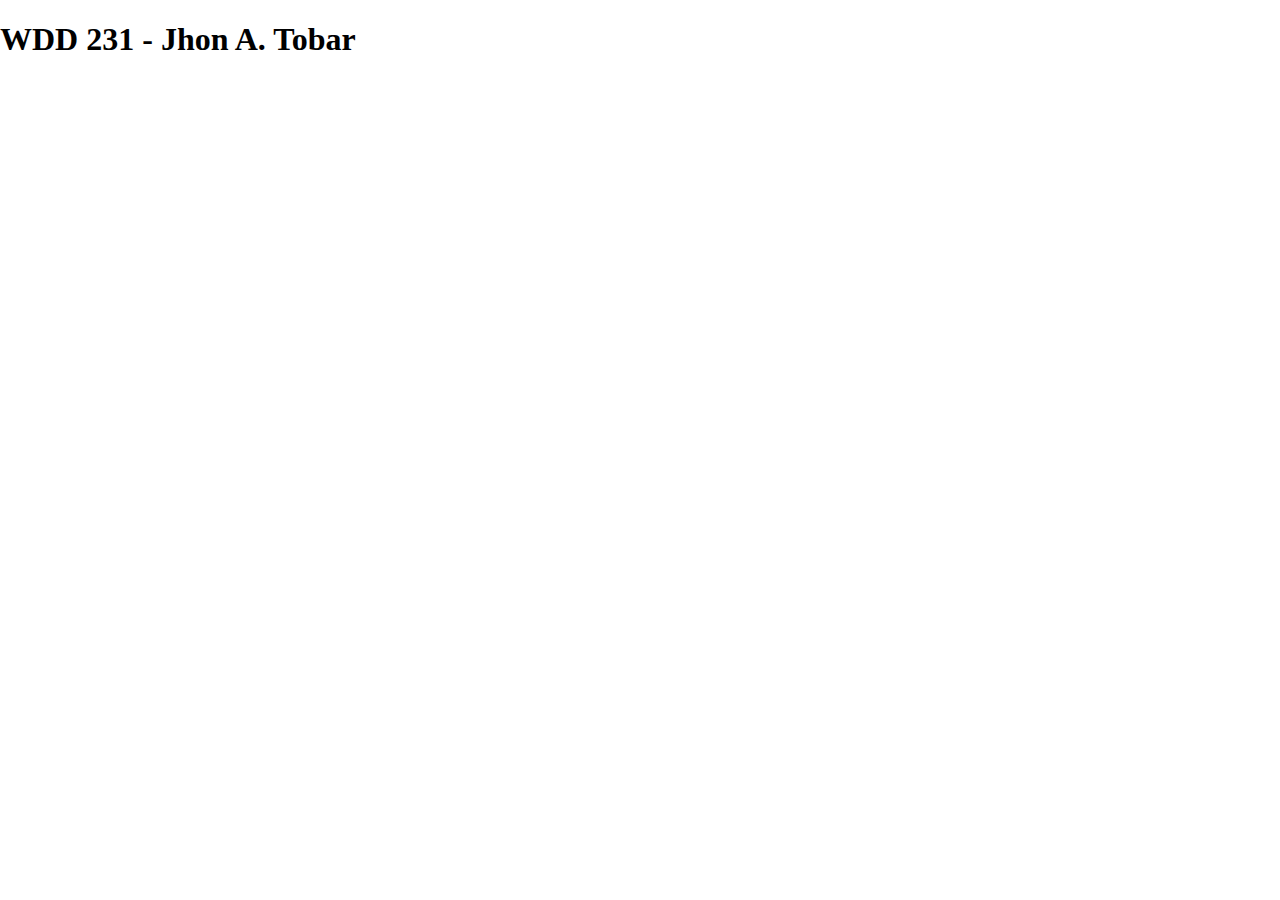
<file: index.html>
<!DOCTYPE html>
<html lang="en">

<head>
    <meta charset="UTF-8">
    <meta name="viewport" content="width=device-width, initial-scale=1.0">
    <title>WDD 231</title>
    <link rel="stylesheet" href="styles/normalize.css">
</head>

<body>
    <h1>WDD 231 - Jhon A. Tobar</h1>
</body>

</html>
</file>
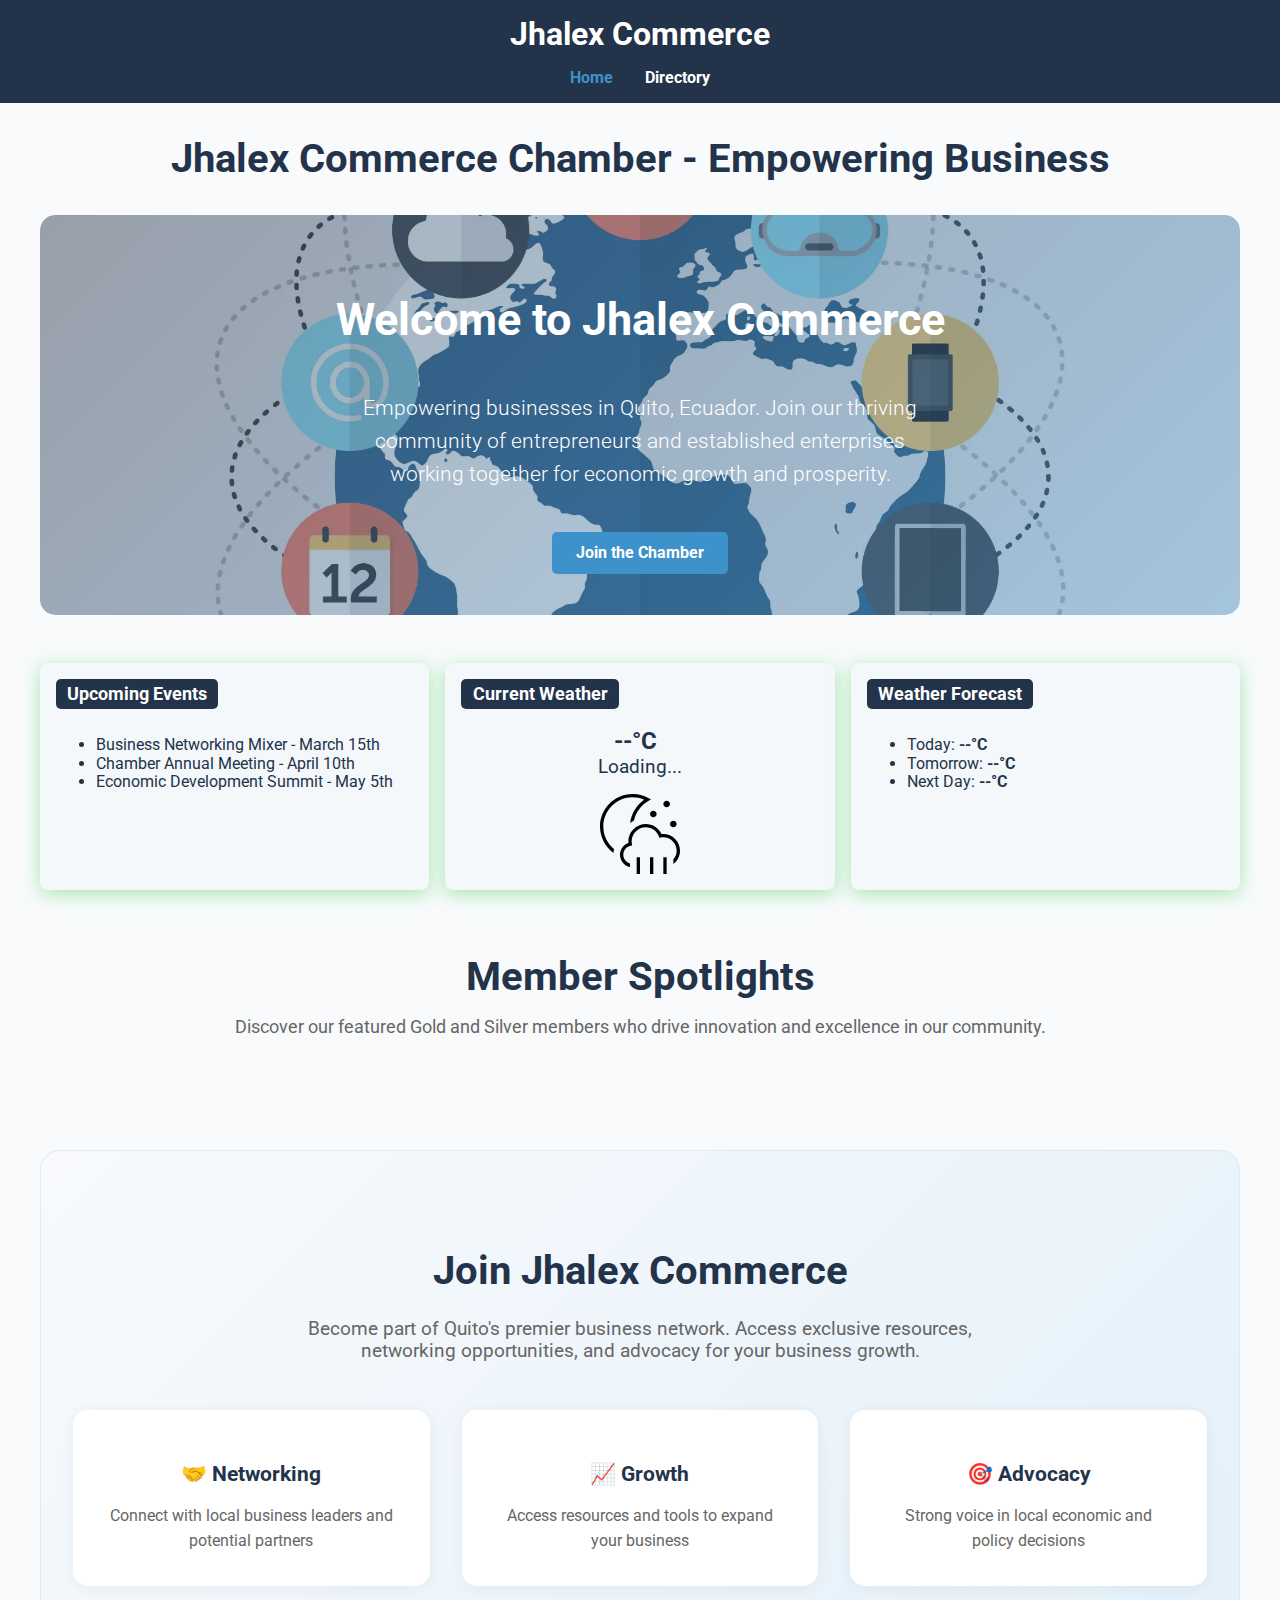
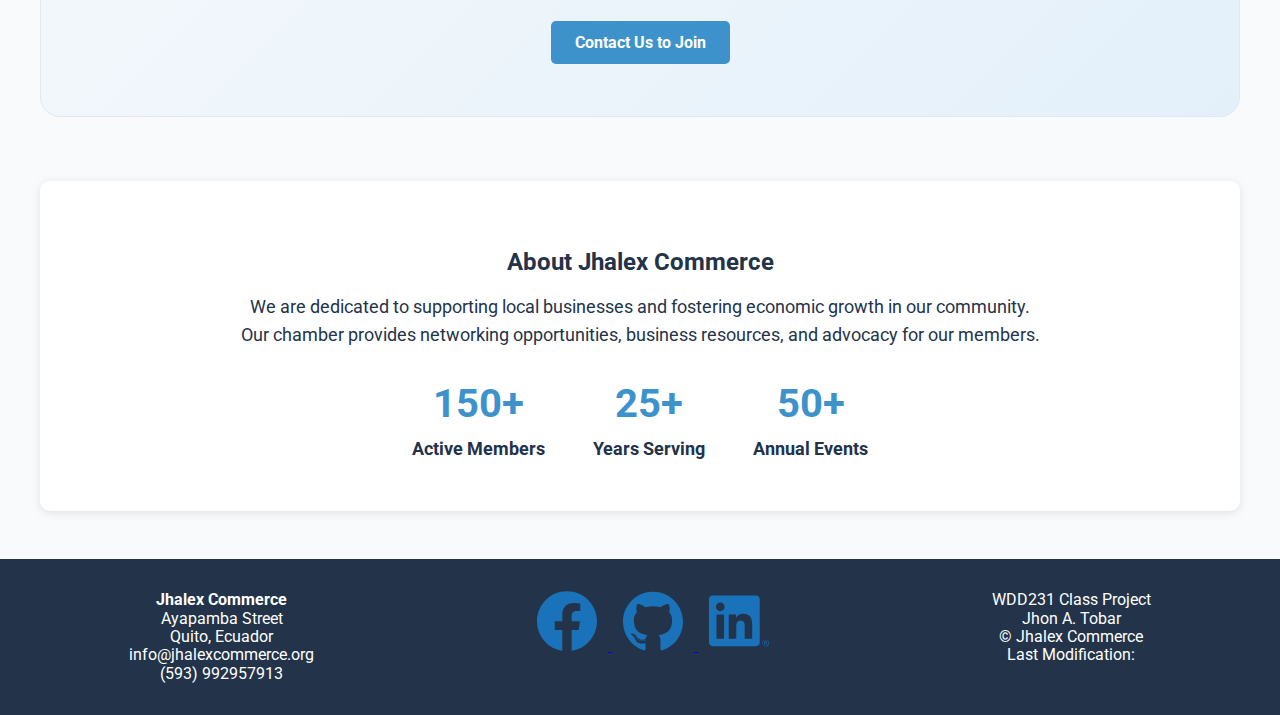
<file: chamber/index.html>
<!DOCTYPE html>
<html lang="en">

<head>
    <meta charset="UTF-8">
    <meta name="viewport" content="width=device-width, initial-scale=1.0">
    <meta name="description"
        content="Jhalex Commerce Chamber - Empowering businesses in Quito, Ecuador. Join our thriving business community for networking, resources, and growth opportunities. Connect with local enterprises and drive economic development.">
    <meta name="author" content="Jhon A. Tobar">
    <meta name="keywords"
        content="chamber of commerce, Quito businesses, networking, economic development, business directory, Ecuador">

    <title>Jhalex Commerce Chamber - Empowering Business</title>
    <link rel="icon" href="chamber.ico">
    <link rel="preconnect" href="https://fonts.googleapis.com">
    <link rel="preconnect" href="https://fonts.gstatic.com" crossorigin>
    <link href="https://fonts.googleapis.com/css2?family=Roboto:wght@300;400;500;700&display=swap" rel="stylesheet">

    <!-- Facebook Open Graph Meta Tags -->
    <meta property="og:title" content="Jhalex Commerce Chamber - Empowering Business Growth">
    <meta property="og:description"
        content="Join Quito's premier Chamber of Commerce. Connect with local businesses, access resources, and drive economic growth in our community.">
    <meta property="og:image" content="https://jh-alexdr.github.io/wdd231/chamber/images/tlogo.svg">
    <meta property="og:url" content="https://jh-alexdr.github.io/wdd231/chamber/">
    <meta property="og:type" content="website">
    <meta property="og:site_name" content="Jhalex Commerce Chamber">

    <!-- Normalize CSS -->
    <link rel="stylesheet" href="styles/normalize.css">
    <!-- Main CSS -->
    <link rel="stylesheet" href="styles/directory.css">

    <script src="scripts/directory.js" defer></script>

</head>

<body>
    <header>
        <div class="site-title">Jhalex Commerce</div>
        <nav id="mainNav">
            <button id="hamburger" aria-label="Open navigation menu">&#9776;</button>
            <ul>
                <li><a href="index.html" class="current">Home</a></li>
                <li><a href="directory.html">Directory</a></li>
                <!-- Add more links if needed -->
            </ul>
        </nav>
    </header>
    <main>
        <h1>Jhalex Commerce Chamber - Empowering Business</h1>
        <section class="hero">
            <div class="hero-image">
                <img src="images/image9.webp" alt="Business skyline" loading="lazy">
                <div class="hero-overlay">
                    <h2>Welcome to Jhalex Commerce</h2>
                    <p>Empowering businesses in Quito, Ecuador. Join our thriving community of entrepreneurs and
                        established
                        enterprises working together for economic growth and prosperity.</p>
                    <div class="hero-actions">
                        <a href="#join" class="btn-primary">Join the Chamber</a>
                    </div>
                </div>
            </div>
        </section>

        <div class="info-sections">
            <section class="events">
                <h3>Upcoming Events</h3>
                <ul id="events-list">
                    <li>Business Networking Mixer - March 15th</li>
                    <li>Chamber Annual Meeting - April 10th</li>
                    <li>Economic Development Summit - May 5th</li>
                </ul>
            </section>
            <section class="weather">
                <h3>Current Weather</h3>
                <div id="weather-info">
                    <span id="weather-temp">--°C</span>
                    <span id="weather-desc">Loading...</span>
                    <img id="weather-icon" src="images/weather.svg" alt="Weather icon" width="80" height="80">
                </div>
            </section>
            <section class="forecast">
                <h3>Weather Forecast</h3>
                <ul id="forecast-list">
                    <li>Today: <strong id="forecast-today">--°C</strong></li>
                    <li>Tomorrow: <strong id="forecast-tomorrow">--°C</strong></li>
                    <li>Next Day: <strong id="forecast-next">--°C</strong></li>
                </ul>
            </section>
        </div>

        <section class="member-spotlights">
            <h2>Member Spotlights</h2>
            <p>Discover our featured Gold and Silver members who drive innovation and excellence in our community.</p>
            <div id="spotlight-members" class="spotlight-grid">
                <!-- Spotlight business members will be loaded here by JS -->
            </div>
        </section>

        <section class="join-chamber" id="join">
            <h2>Join Jhalex Commerce</h2>
            <p>Become part of Quito's premier business network. Access exclusive resources, networking opportunities,
                and advocacy for your business growth.</p>
            <div class="join-benefits">
                <div class="benefit">
                    <h3>🤝 Networking</h3>
                    <p>Connect with local business leaders and potential partners</p>
                </div>
                <div class="benefit">
                    <h3>📈 Growth</h3>
                    <p>Access resources and tools to expand your business</p>
                </div>
                <div class="benefit">
                    <h3>🎯 Advocacy</h3>
                    <p>Strong voice in local economic and policy decisions</p>
                </div>
            </div>
            <a href="#contact" class="btn-primary">Contact Us to Join</a>
        </section>

        <section class="about" id="contact">
            <h2>About Jhalex Commerce</h2>
            <p>We are dedicated to supporting local businesses and fostering economic growth in our community.
                Our chamber provides networking opportunities, business resources, and advocacy for our members.</p>
            <div class="stats">
                <div class="stat">
                    <h3>150+</h3>
                    <p>Active Members</p>
                </div>
                <div class="stat">
                    <h3>25+</h3>
                    <p>Years Serving</p>
                </div>
                <div class="stat">
                    <h3>50+</h3>
                    <p>Annual Events</p>
                </div>
            </div>
        </section>
    </main>
    <footer>
        <div class="footer-content">
            <div class="footer-contact">
                <strong>Jhalex Commerce</strong><br>
                Ayapamba Street<br>
                Quito, Ecuador<br>
                info@jhalexcommerce.org<br>
                (593) 992957913
            </div>
            <div class="footer-social">
                <a href="https://www.facebook.com/jhon.a.t.7/?locale=es_LA" target="_blank" aria-label="Facebook">
                    <img src="images/facebook.svg" alt="Facebook Profile" width="48" height="48">
                </a>
                <a href="https://jh-alexdr.github.io/wdd231/" target="_blank" aria-label="GitHub">
                    <img src="images/github.svg" alt="GitHub Profile" width="48" height="48">
                </a>
                <a href="https://www.linkedin.com/in/jhon-tobar-a0188b298" target="_blank" aria-label="LinkedIn">
                    <img src="images/linkedin.svg" alt="LinkedIn Profile" width="48" height="48">
                </a>
            </div>
            <div class="footer-dev">
                WDD231 Class Project<br>
                Jhon A. Tobar<br>
                &copy; <span id="currentYear"></span> Jhalex Commerce<br>
                Last Modification: <span id="lastModified"></span>
            </div>
        </div>
    </footer>
</body>

</html>
</file>
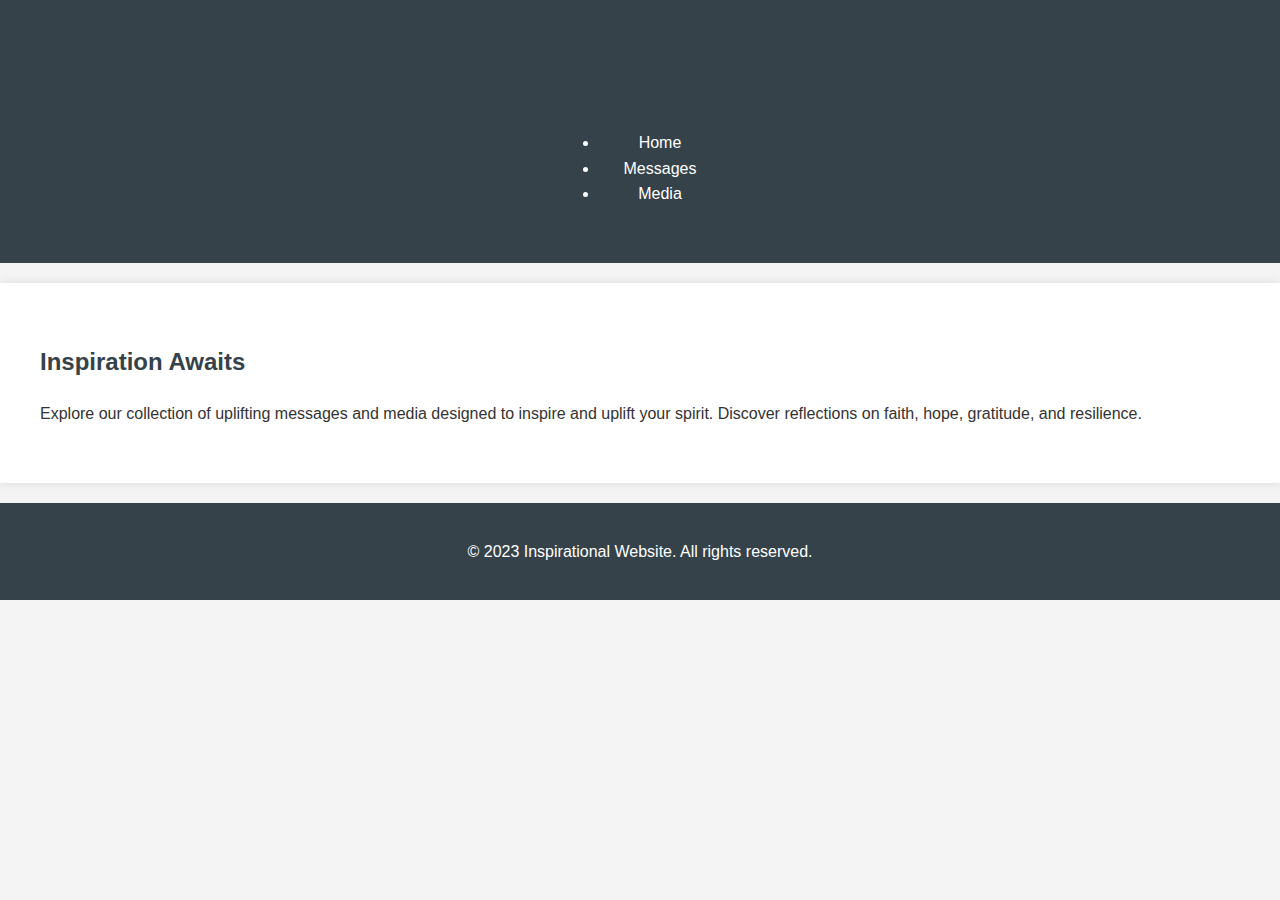
<file: inspirational-website/index.html>
<!DOCTYPE html>
<html lang="en">
<head>
    <meta charset="UTF-8">
    <meta name="viewport" content="width=device-width, initial-scale=1.0">
    <title>Inspirational Website</title>
    <link rel="stylesheet" href="styles/normalize.css">
    <link rel="stylesheet" href="styles/base.css">
    <link rel="stylesheet" href="styles/small.css">
    <link rel="stylesheet" href="styles/large.css">
</head>
<body>
    <header>
        <h1>Welcome to the Inspirational Website</h1>
        <nav>
            <ul>
                <li><a href="index.html">Home</a></li>
                <li><a href="pages/messages.html">Messages</a></li>
                <li><a href="pages/media.html">Media</a></li>
            </ul>
        </nav>
    </header>
    <main>
        <section>
            <h2>Inspiration Awaits</h2>
            <p>Explore our collection of uplifting messages and media designed to inspire and uplift your spirit. Discover reflections on faith, hope, gratitude, and resilience.</p>
        </section>
    </main>
    <footer>
        <p>&copy; 2023 Inspirational Website. All rights reserved.</p>
    </footer>
    <script src="scripts/main.js"></script>
    <script src="scripts/navigation.js"></script>
</body>
</html>
</file>
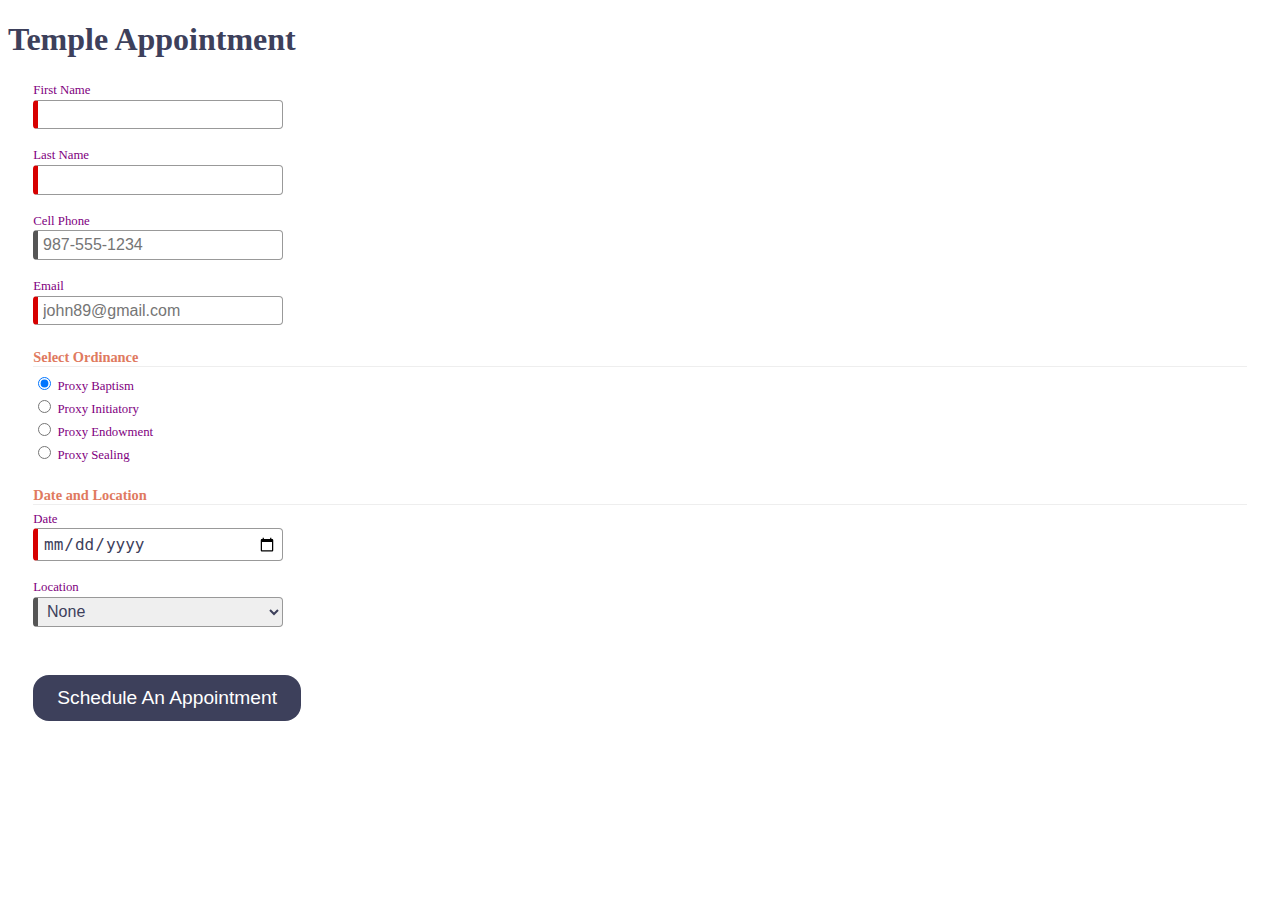
<file: startHere/index.html>
<!DOCTYPE html>
<html lang="en">

<head>
  <meta charset="UTF-8">
  <meta name="viewport" content="width=device-width, initial-scale=1.0">
  <meta name="description" content="Web Lab Start File">
  <meta name="author" content="Paul Cheney">

  <link rel="stylesheet" href="styles/small.css">
  <link rel="stylesheet" href="styles/large.css">

  <title>Web Lab Start File</title>
</head>

<body>

  <main>
    <h1>Temple Appointment</h1>

    <form method="GET" action="thanks.html" class="designOne">
      <label>First Name <input type="text" name="first" required autocomplete="given-name" title="Your First Name"></label>
        <label>Last Name <input type="text" name="last" required autocomplete="family-name" title="Your Last Name"></label>
        <label>Cell Phone <input type="tel" name="phone"  autocomplete="tel" title="A Phone Number with dashes" placeholder="987-555-1234" ></label>
        <label>Email <input type="email" name="email" required placeholder="john89@gmail.com"  title="Your Email" autocomplete="email"></label>
  

        <h3>Select Ordinance</h3>
        <label><input type="radio" name="ordinance" value="Baptism" checked> Proxy Baptism</label>
        <label><input type="radio" name="ordinance" value="Initiatory"> Proxy Initiatory</label>
        <label><input type="radio" name="ordinance" value="Endowment"> Proxy Endowment</label>
        <label><input type="radio" name="ordinance" value="Sealing"> Proxy Sealing</label>

        
        <h3>Date and Location</h3>
        <label>Date <input type="date" name="date" required></label>

        <label>Location
          <select name="location" required>
            <option value="">None</option>
            <option value="Payson">Payson</option>
            <option value="Orem">Orem</option>
            <option value="Provo City Center">Provo City Center</option>
        </label>

        <input type="submit" value="Schedule An Appointment">
    </form>

    
  </main>

</body>
</html>
</file>
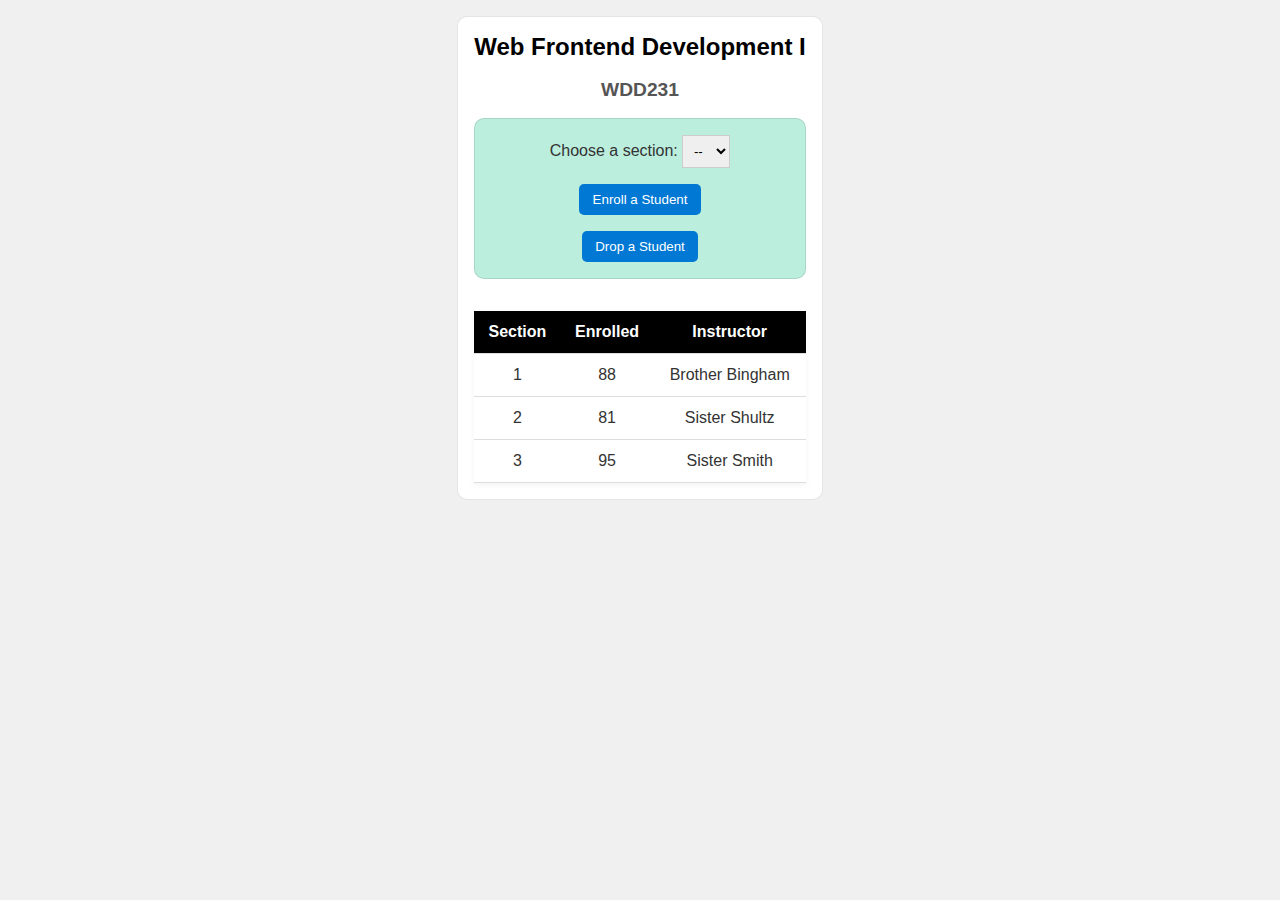
<file: modules.html>
<!DOCTYPE html>
<html lang="en">

<head>
    <meta charset="UTF-8">
    <meta name="viewport" content="width=device-width, initial-scale=1.0">
    <title>Modules Example: Course and Sections</title>
    <link rel="stylesheet" href="modules.css">
    <script src="modules.mjs" type="module"></script>
</head>

<body>
    <main>
        <h1 id="courseName"></h1>
        <h2 id="courseCode"></h2>

        <div id="enrollment">
            <label for="sectionNumber">Choose a section:</label>
            <select id="sectionNumber">
                <option value="0" disabled selected>--</option>
            </select>
            <button id="enrollStudent">Enroll a Student</button>
            <button id="dropStudent">Drop a Student</button>
        </div>

        <table>
            <thead>
                <tr>
                    <th>Section</th>
                    <th>Enrolled</th>
                    <th>Instructor</th>
                </tr>
            </thead>
            <tbody id="sections"></tbody>
        </table>
    </main>
</body>

</html>
</file>
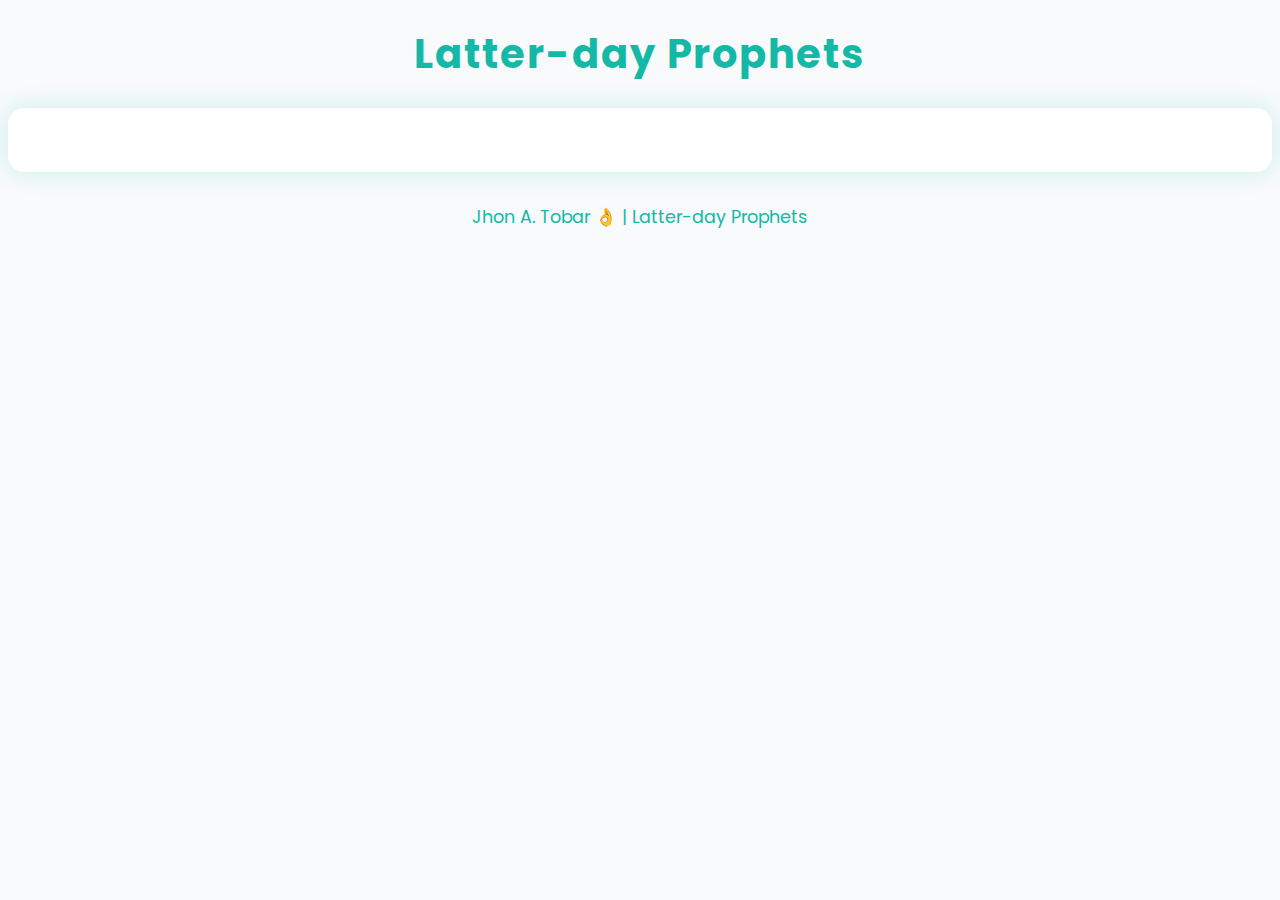
<file: prophets.html>
<!DOCTYPE html>
<html lang="en">

<head>
    <meta charset="UTF-8">
    <meta name="viewport" content="width=device-width, initial-scale=1.0">
    <meta name="description" content="Latter-day Prophets.">
    <meta name="author" content="Jhon A. Tobar">
    <title>Latter-day Prophets</title>

    <link rel="stylesheet" href="styles_prophets/prophets.css">
    <link href="https://fonts.googleapis.com/css2?family=Poppins:wght@400;700&display=swap" rel="stylesheet">

    <script src="scripts_prophets/prophets.js" defer></script>
</head>

<body>
    <header>
        <h1>Latter-day Prophets</h1>
    </header>
    <main>
        <div id="cards"></div>
    </main>
    <footer>
        Jhon A. Tobar 👌 | Latter-day Prophets
    </footer>
</body>

</html>
</file>
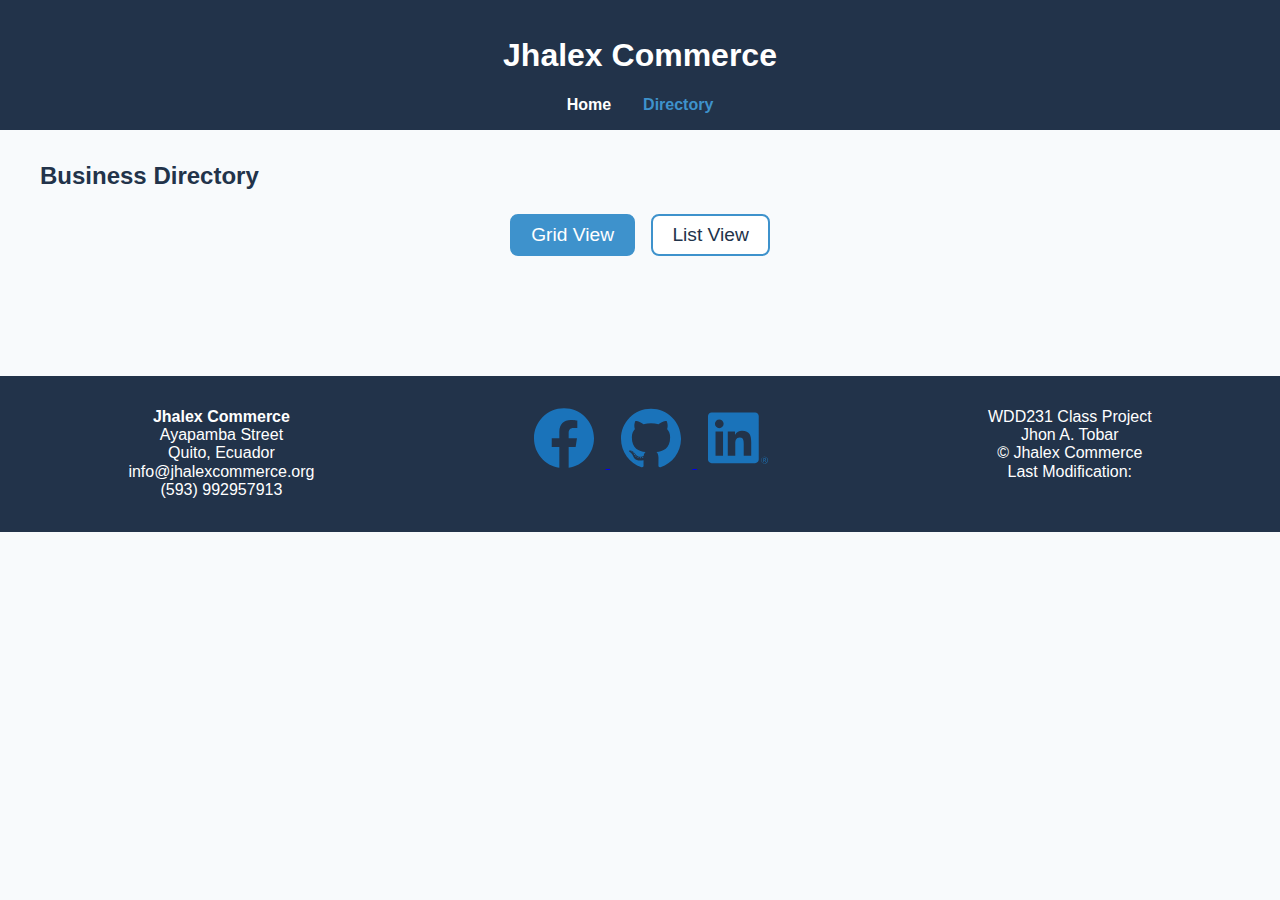
<file: chamber/directory.html>
<!DOCTYPE html>
<html lang="en">

<head>
    <meta charset="UTF-8">
    <meta name="viewport" content="width=device-width, initial-scale=1.0">
    <meta name="description" content="Connecting people with innovation. We make technology simple, 
                 reliable, and accessible so you can work smarter and live better.">
    <meta name="author" content="Jhon A. Tobar">

    <title>WDD231 - Jhalex Technology</title>
    <link rel="icon" href="chamber.ico">

    <!-- Facebook Open Graph Meta Tags -->
    <meta property="og:title" content="WDD231 - Jhalex Technology">
    <meta property="og:description" content="Connecting people with innovation. We make technology simple, 
                 reliable, and accessible so you can work smarter and live better.">
    <meta property="og:image" content="https://jh-alexdr.github.io/wdd231/images/tlogo.svg">
    <meta property="og:url" content="https://jh-alexdr.github.io/wdd231/">
    <meta property="og:type" content="website">

    <!-- Normalize CSS -->
    <link rel="stylesheet" href="styles/normalize.css">
    <!-- Main CSS -->
    <link rel="stylesheet" href="styles/directory.css">
    <script src="scripts/directory.js" defer></script>
</head>

<body>
    <header>
        <h1>Jhalex Commerce</h1>
        <nav id="mainNav">
            <button id="hamburger" aria-label="Open navigation menu">&#9776;</button>
            <ul>
                <li><a href="../index.html">Home</a></li>
                <li><a href="directory.html" class="current">Directory</a></li>
                <!-- Add more links if needed -->
            </ul>
        </nav>
    </header>
    <main>
        <h2>Business Directory</h2>
        <div class="directory-controls">
            <button id="gridView" class="active" aria-label="Grid View">Grid View</button>
            <button id="listView" aria-label="List View">List View</button>
        </div>
        <section id="directory" class="grid">
            <!-- Business directory will be loaded here by JS -->
        </section>
    </main>
    <footer>
        <div class="footer-content">
            <div class="footer-contact">
                <strong>Jhalex Commerce</strong><br>
                Ayapamba Street<br>
                Quito, Ecuador<br>
                info@jhalexcommerce.org<br>
                (593) 992957913
            </div>
            <div class="footer-social">
                <a href="https://www.facebook.com/jhon.a.t.7/?locale=es_LA" target="_blank" aria-label="Facebook">
                    <img src="images/facebook.svg" alt="Facebook" width="32" height="32">
                </a>
                <a href="https://jh-alexdr.github.io/wdd231/" target="_blank" aria-label="GitHub">
                    <img src="images/github.svg" alt="GitHub" width="32" height="32">
                </a>
                <a href="https://www.linkedin.com/in/jhon-tobar-a0188b298" target="_blank" aria-label="LinkedIn">
                    <img src="images/linkedin.svg" alt="LinkedIn" width="32" height="32">
                </a>
            </div>
            <div class="footer-dev">
                WDD231 Class Project<br>
                Jhon A. Tobar<br>
                &copy; <span id="currentYear"></span> Jhalex Commerce<br>
                Last Modification: <span id="lastModified"></span>
            </div>
        </div>
    </footer>
</body>

</html>
</file>
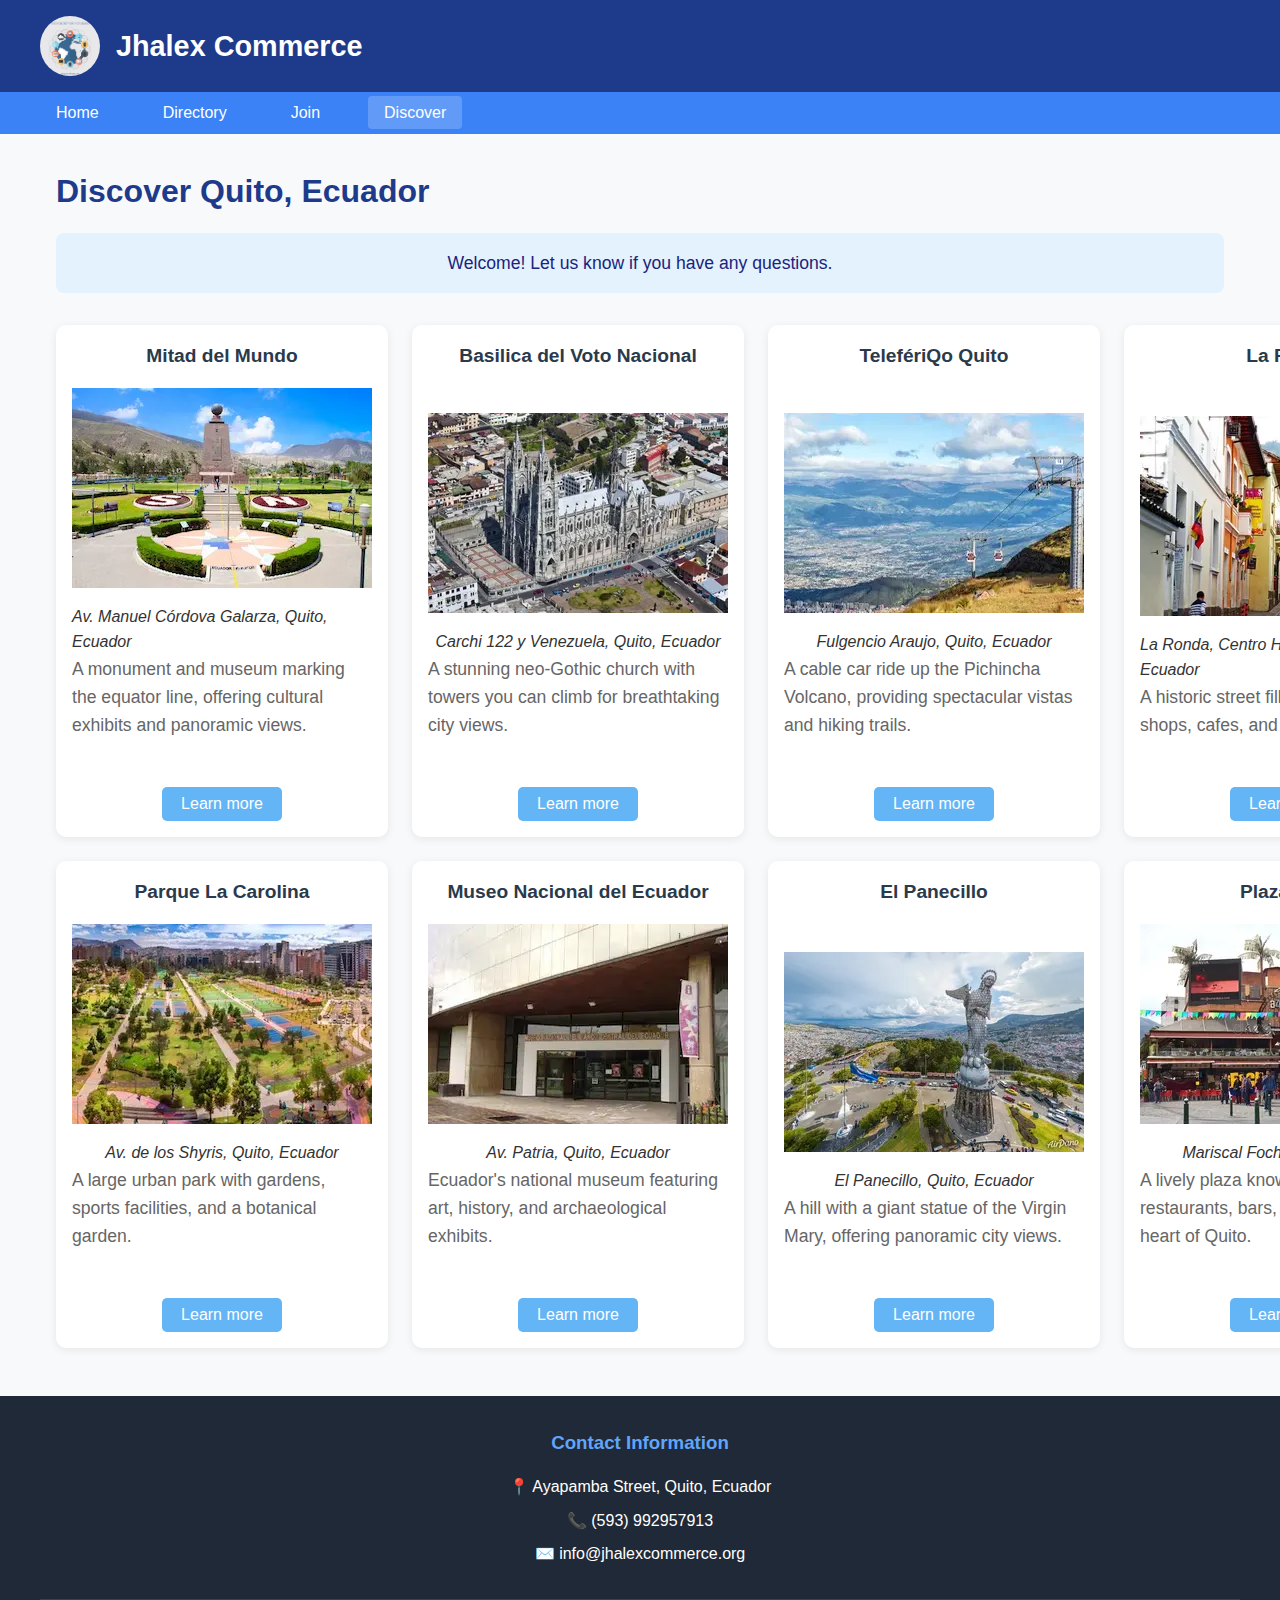
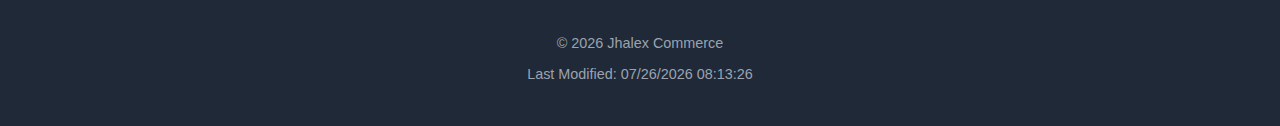
<file: chamber/discover.html>
<!DOCTYPE html>
<html lang="en">

<head>
    <meta charset="UTF-8">
    <meta name="viewport" content="width=device-width, initial-scale=1.0">
    <title>Discover - Jhalex Commerce</title>

    <meta name="description"
        content="Discover the best of Quito, Ecuador. Explore local attractions, culture, and opportunities with Jhalex Commerce Chamber of Commerce.">
    <meta name="author" content="Jhon A. Tobar">


    <meta property="og:title" content="Discover - Jhalex Commerce Chamber of Commerce">
    <meta property="og:description"
        content="Explore the vibrant city of Quito, Ecuador! Discover top attractions, cultural sites, and unique experiences promoted by the Jhalex Commerce Chamber. Find out what makes our area special for visitors and future members.">
    <meta property="og:image" content="https://jh-alexdr.github.io/wdd231/chamber/images/tlogo.svg">
    <meta property="og:url" content="https://jh-alexdr.github.io/wdd231/chamber/discover.html">
    <meta property="og:type" content="website">
    <link rel="stylesheet" href="styles/base.css">
    <link rel="stylesheet" href="styles/larger.css">
    <link rel="stylesheet" href="styles/discover.css">
    <link rel="icon" href="favicon.ico">
</head>

<body>
    <header>
        <div class="header-content">
            <img src="images/image9.webp" alt="Jhalex Commerce Logo" class="logo">
            <div class="site-name">Jhalex Commerce</div>
        </div>
    </header>
    <nav>
        <button id="menu-toggle" aria-label="Toggle navigation menu">☰</button>
        <ul class="nav-menu">
            <li><a href="index.html">Home</a></li>
            <li><a href="directory.html">Directory</a></li>
            <li><a href="join.html">Join</a></li>
            <li><a href="discover.html" class="active">Discover</a></li>
        </ul>
    </nav>
    <main>
        <h1>Discover Quito, Ecuador</h1>
        <div id="visitor-message" class="visitor-message"></div>
        <section class="discover-grid" id="discover-grid">

        </section>
    </main>
    <footer>
        <div class="footer-content">
            <div class="contact-info">
                <h3>Contact Information</h3>
                <p>📍 Ayapamba Street, Quito, Ecuador</p>
                <p>📞 (593) 992957913</p>
                <p>✉️ info@jhalexcommerce.org</p>
            </div>
            <div class="footer-bottom">
                <p>&copy; <span id="current-year"></span> Jhalex Commerce</p>
                <p>Last Modified: <span id="last-modified"></span></p>
            </div>
        </div>
    </footer>
    <script src="scripts/chamber.js"></script>
    <script src="scripts/discover.js"></script>
</body>

</html>
</file>
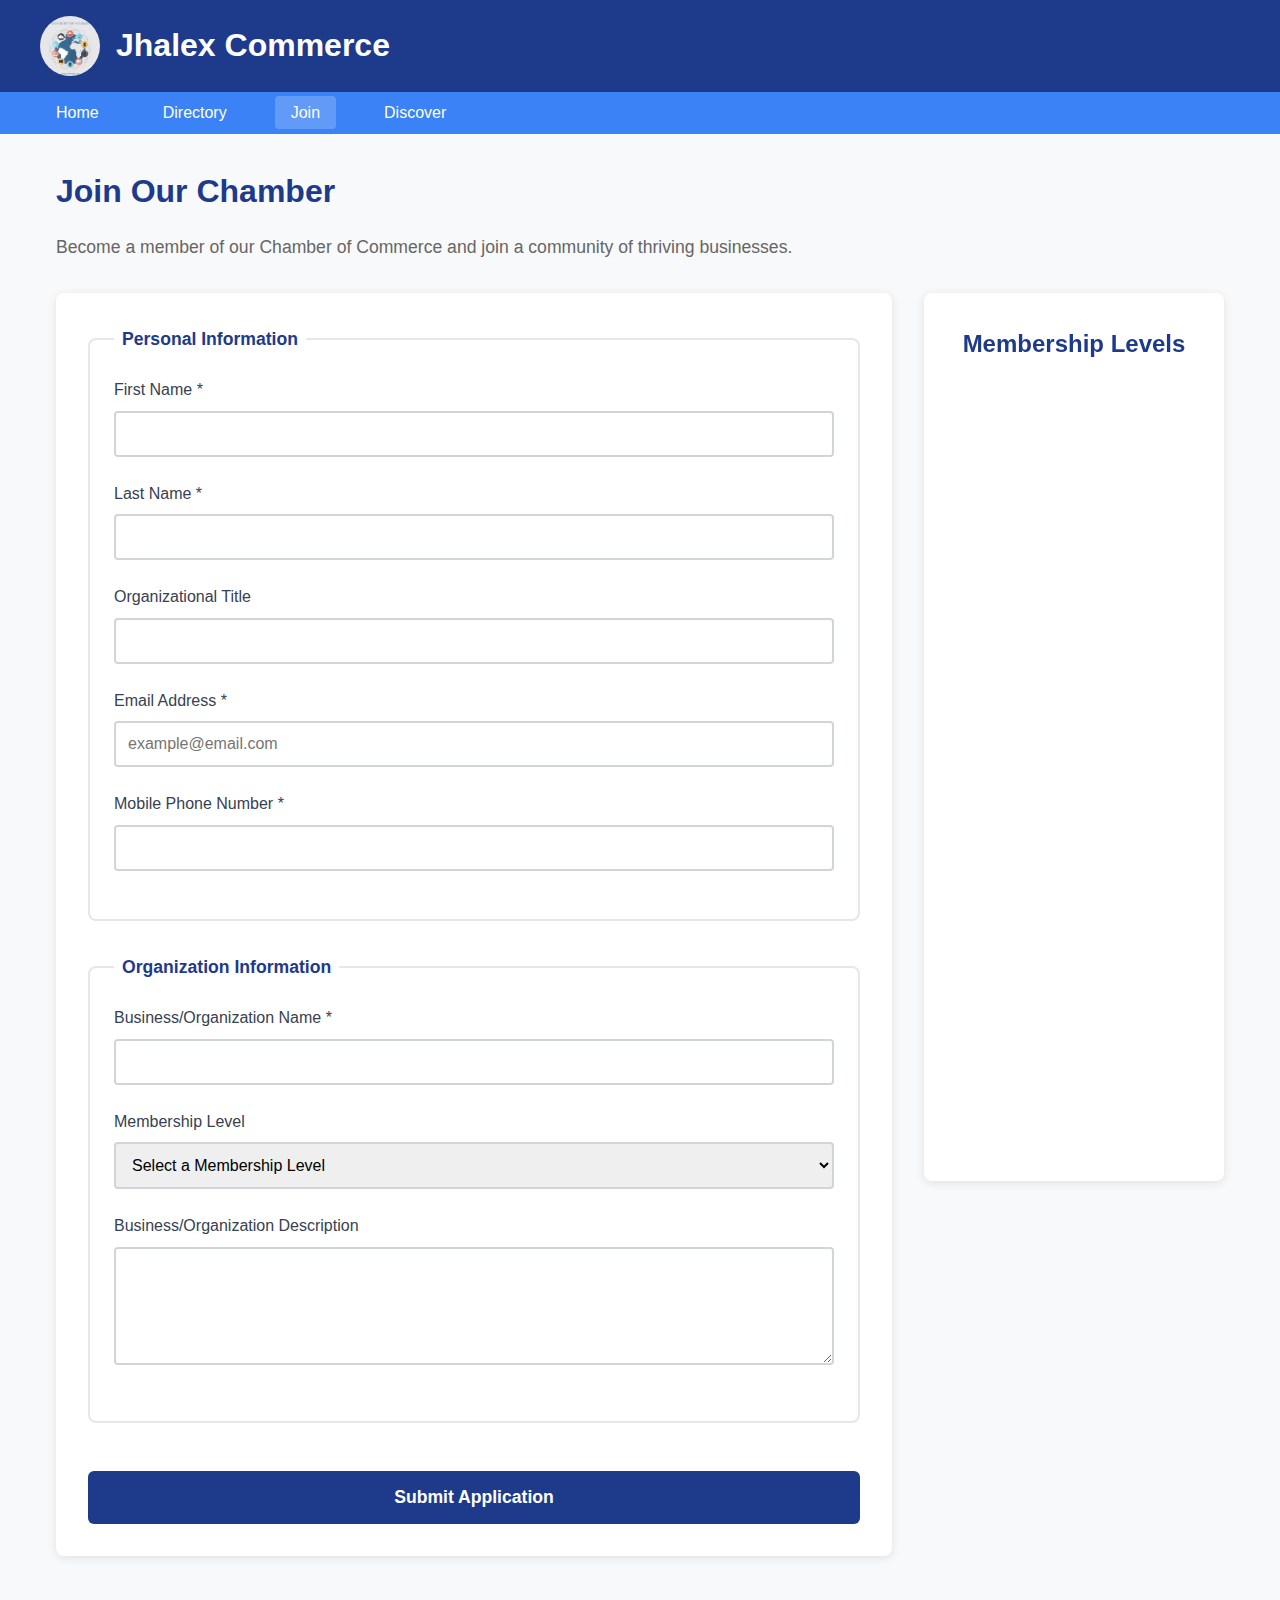
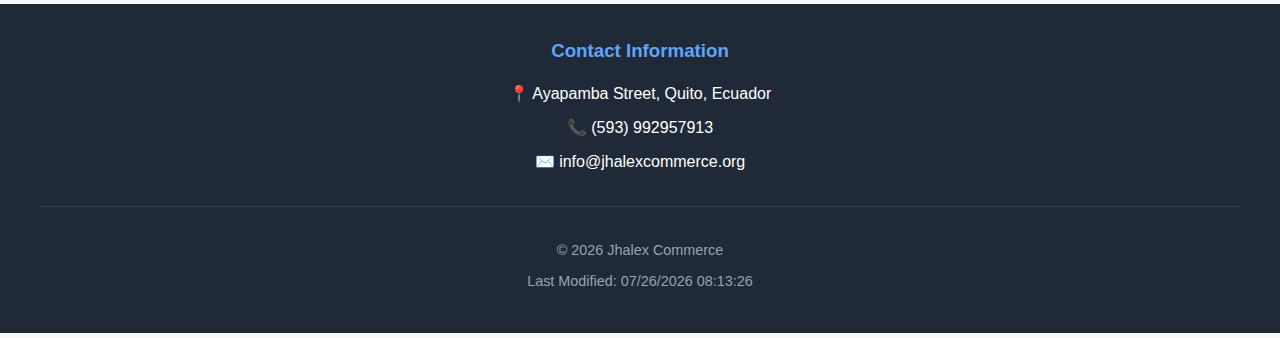
<file: chamber/join.html>
<!DOCTYPE html>
<html lang="en">

<head>
    <meta charset="UTF-8">
    <meta name="viewport" content="width=device-width, initial-scale=1.0">
    <title>Join - Jhalex Commerce</title>
    <meta name="description" content="Join our Chamber of Commerce and become part of a thriving business community">
    <meta name="author" content="Jhon A. Tobar">
    <meta property="og:title" content="Join - Jhalex Commerce">
    <meta property="og:description"
        content="Join our Chamber of Commerce and become part of a thriving business community. Explore membership levels and benefits for your business.">
    <meta property="og:image" content="images/image9.jpg">
    <meta property="og:url" content="https://jh-alexdr.github.io/wdd231/chamber/join.html">
    <meta property="og:type" content="website">
    <link rel="stylesheet" href="styles/base.css">
    <link rel="stylesheet" href="styles/larger.css">
    <link rel="icon" href="favicon.ico">
</head>

<body>
    <header>
        <div class="header-content">
            <img src="images/image9.jpg" alt="Jhalex Commerce Logo" class="logo">
            <h1>Jhalex Commerce</h1>
        </div>
    </header>

    <nav>
        <button id="menu-toggle" aria-label="Toggle navigation menu">☰</button>
        <ul class="nav-menu">
            <li><a href="index.html">Home</a></li>
            <li><a href="directory.html">Directory</a></li>
            <li><a href="join.html" class="active">Join</a></li>
            <li><a href="discover.html">Discover</a></li>
        </ul>
    </nav>

    <main>
        <h1>Join Our Chamber</h1>
        <p>Become a member of our Chamber of Commerce and join a community of thriving businesses.</p>

        <div class="join-container">
            <form method="get" action="thankyou.html" class="join-form">
                <fieldset>
                    <legend>Personal Information</legend>

                    <label for="first-name" title="Enter your first name">
                        First Name *
                        <input type="text" id="first-name" name="first-name" title="Enter your first name"
                            autocomplete="given-name" required>
                    </label>

                    <label for="last-name" title="Enter your last name">
                        Last Name *
                        <input type="text" id="last-name" name="last-name" title="Enter your last name"
                            autocomplete="family-name" required>
                    </label>

                    <label for="org-title"
                        title="Enter your organizational title (minimum 7 characters, letters, hyphens, and spaces only)">
                        Organizational Title
                        <input type="text" id="org-title" name="org-title"
                            title="Enter your organizational title (minimum 7 characters, letters, hyphens, and spaces only)"
                            autocomplete="organization-title" pattern="[A-Za-z\s\-]{7,}">
                    </label>

                    <label for="email" title="Enter your email address">
                        Email Address *
                        <input type="email" id="email" name="email" title="Enter your email address"
                            autocomplete="email" placeholder="example@email.com" required>
                    </label>

                    <label for="phone" title="Enter your mobile phone number">
                        Mobile Phone Number *
                        <input type="tel" id="phone" name="phone" title="Enter your mobile phone number"
                            autocomplete="tel" required>
                    </label>
                </fieldset>

                <fieldset>
                    <legend>Organization Information</legend>

                    <label for="org-name" title="Enter your business or organization name">
                        Business/Organization Name *
                        <input type="text" id="org-name" name="org-name"
                            title="Enter your business or organization name" autocomplete="organization" required>
                    </label>

                    <label for="membership-level" title="Select your membership level">
                        Membership Level
                        <select id="membership-level" name="membership-level" title="Select your membership level">
                            <option value="">Select a Membership Level</option>
                            <option value="np">NP Membership (Non-profit organizations - No fee)</option>
                            <option value="bronze">Bronze Membership</option>
                            <option value="silver">Silver Membership</option>
                            <option value="gold">Gold Membership</option>
                        </select>
                    </label>

                    <label for="org-description" title="Describe your business or organization">
                        Business/Organization Description
                        <textarea id="org-description" name="org-description"
                            title="Describe your business or organization" rows="5"></textarea>
                    </label>
                </fieldset>

                <input type="hidden" id="timestamp" name="timestamp">

                <input type="submit" value="Submit Application">
            </form>

            <div class="membership-cards">
                <h3>Membership Levels</h3>

                <div class="membership-card">
                    <h4>Non Profit Membership Level</h4>
                    <button type="button" class="learn-more-btn" data-modal="np-modal">Learn More</button>
                </div>

                <div class="membership-card">
                    <h4>Bronze Membership Level</h4>
                    <button type="button" class="learn-more-btn" data-modal="bronze-modal">Learn More</button>
                </div>

                <div class="membership-card">
                    <h4>Silver Membership Level</h4>
                    <button type="button" class="learn-more-btn" data-modal="silver-modal">Learn More</button>
                </div>

                <div class="membership-card">
                    <h4>Gold Membership Level</h4>
                    <button type="button" class="learn-more-btn" data-modal="gold-modal">Learn More</button>
                </div>
            </div>
        </div>

        <!-- Modals -->
        <div id="np-modal" class="modal">
            <div class="modal-content">
                <span class="close">&times;</span>
                <h3>Non Profit Membership</h3>
                <ul>
                    <li>✓ Free membership for qualified non-profit organizations</li>
                    <li>✓ Basic directory listing</li>
                    <li>✓ Access to networking events</li>
                    <li>✓ Monthly newsletter</li>
                    <li>✓ Community event participation</li>
                </ul>
                <p><strong>Cost: FREE</strong></p>
            </div>
        </div>

        <div id="bronze-modal" class="modal">
            <div class="modal-content">
                <span class="close">&times;</span>
                <h3>Bronze Membership</h3>
                <ul>
                    <li>✓ All Non-Profit benefits</li>
                    <li>✓ Enhanced directory listing with logo</li>
                    <li>✓ Priority event registration</li>
                    <li>✓ Quarterly business workshops</li>
                    <li>✓ Social media promotion</li>
                </ul>
                <p><strong>Cost: $200/year</strong></p>
            </div>
        </div>

        <div id="silver-modal" class="modal">
            <div class="modal-content">
                <span class="close">&times;</span>
                <h3>Silver Membership</h3>
                <ul>
                    <li>✓ All Bronze benefits</li>
                    <li>✓ Featured directory listing</li>
                    <li>✓ Monthly ribbon cutting ceremonies</li>
                    <li>✓ Business referral program</li>
                    <li>✓ Advertising opportunities</li>
                    <li>✓ Government liaison services</li>
                </ul>
                <p><strong>Cost: $400/year</strong></p>
            </div>
        </div>

        <div id="gold-modal" class="modal">
            <div class="modal-content">
                <span class="close">&times;</span>
                <h3>Gold Membership</h3>
                <ul>
                    <li>✓ All Silver benefits</li>
                    <li>✓ Premium directory placement</li>
                    <li>✓ Executive networking events</li>
                    <li>✓ Annual awards consideration</li>
                    <li>✓ VIP customer service</li>
                    <li>✓ Board meeting participation rights</li>
                    <li>✓ Custom promotional opportunities</li>
                </ul>
                <p><strong>Cost: $1000/year</strong></p>
            </div>
        </div>
    </main>

    <footer>
        <div class="footer-content">
            <div class="contact-info">
                <h3>Contact Information</h3>
                <p>📍 Ayapamba Street, Quito, Ecuador</p>
                <p>📞 (593) 992957913</p>
                <p>✉️ info@jhalexcommerce.org</p>
            </div>
            <div class="footer-bottom">
                <p>&copy; <span id="current-year"></span> Jhalex Commerce</p>
                <p>Last Modified: <span id="last-modified"></span></p>
            </div>
        </div>
    </footer>

    <script src="scripts/chamber.js"></script>
</body>

</html>
</file>
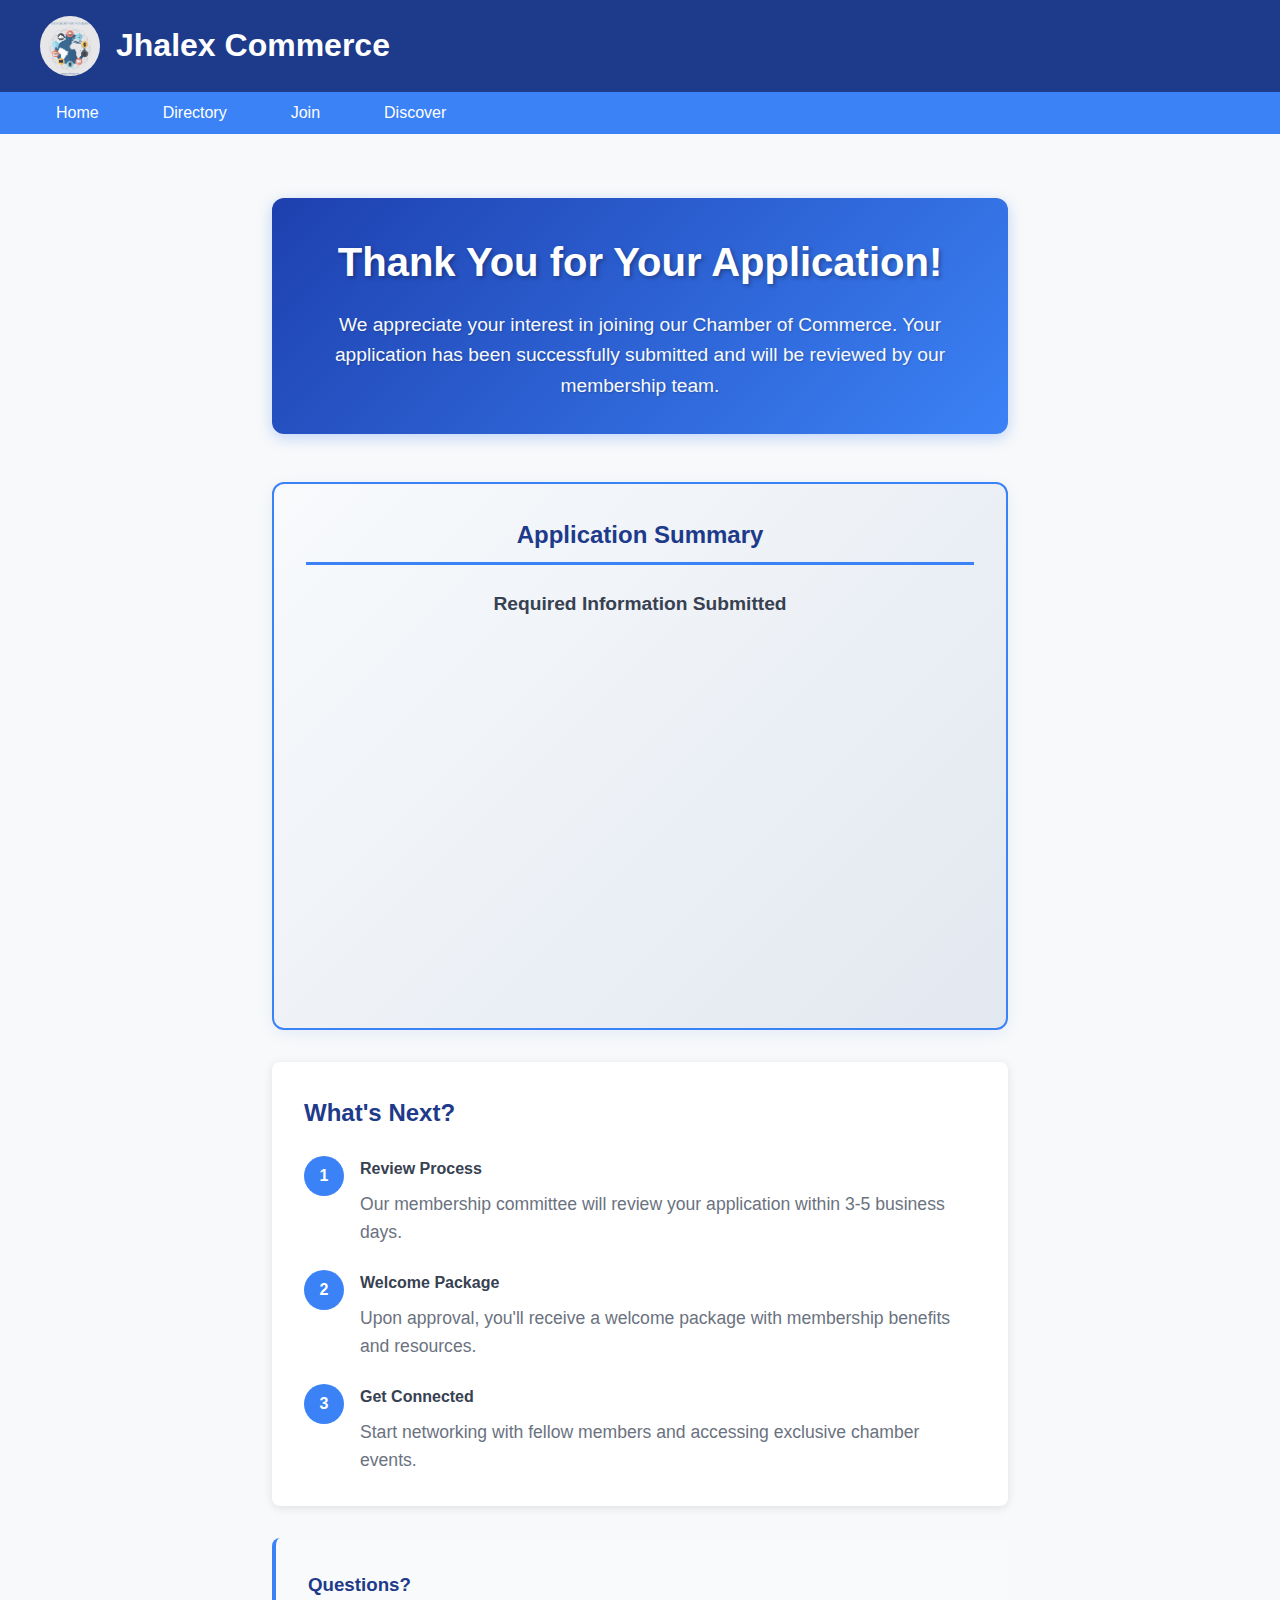
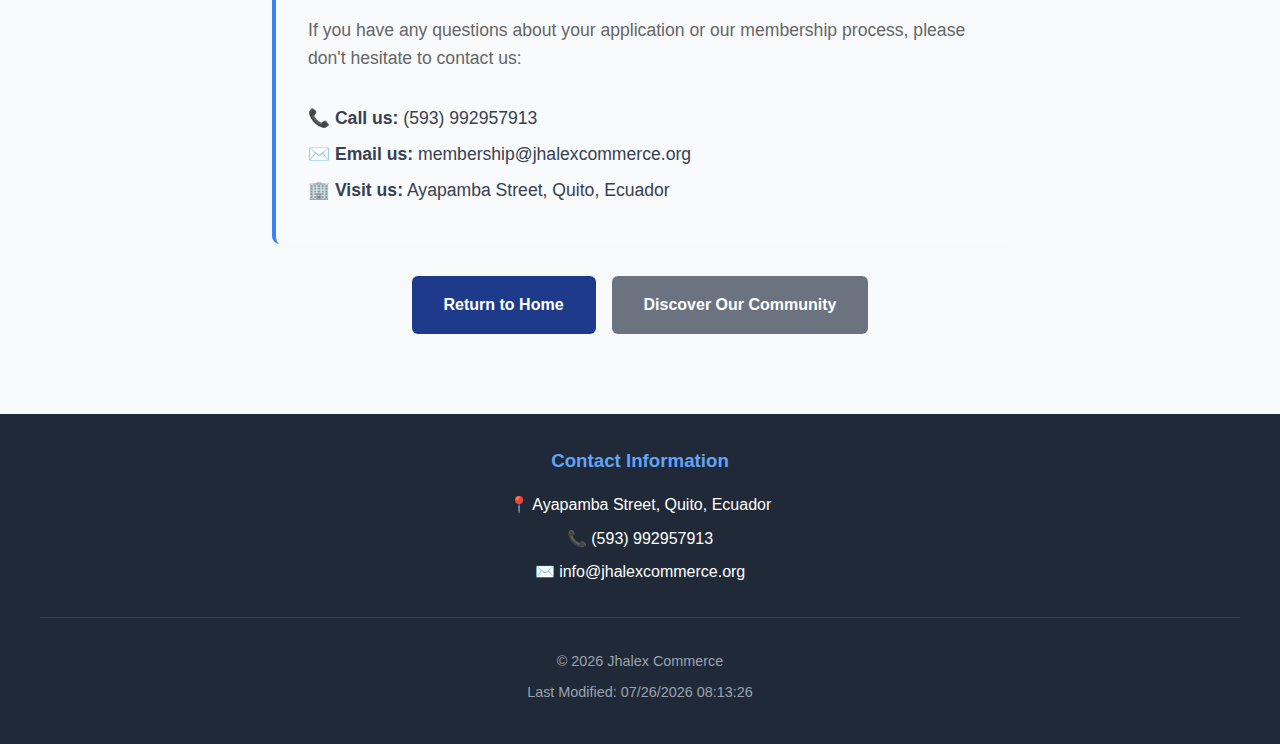
<file: chamber/thankyou.html>
<!DOCTYPE html>
<html lang="en">

<head>
    <meta charset="UTF-8">
    <meta name="viewport" content="width=device-width, initial-scale=1.0">
    <title>Thank You - Jhalex Commerce</title>
    <meta name="description" content="Thank you for your membership application to our Chamber of Commerce">
    <meta name="author" content="Jhon A. Tobar">
    <link rel="stylesheet" href="styles/base.css">
    <link rel="stylesheet" href="styles/larger.css">
    <link rel="icon" href="favicon.ico">
</head>

<body>
    <header>
        <div class="header-content">
            <img src="images/image9.jpg" alt="Jhalex Commerce Logo" class="logo">
            <h1>Jhalex Commerce</h1>
        </div>
    </header>

    <nav>
        <button id="menu-toggle" aria-label="Toggle navigation menu">☰</button>
        <ul class="nav-menu">
            <li><a href="index.html">Home</a></li>
            <li><a href="directory.html">Directory</a></li>
            <li><a href="join.html">Join</a></li>
            <li><a href="discover.html">Discover</a></li>
        </ul>
    </nav>

    <main>
        <div class="thank-you-container">
            <div class="thank-you-header">
                <h2>Thank You for Your Application!</h2>
                <p class="thank-you-message">We appreciate your interest in joining our Chamber of Commerce. Your
                    application has been successfully submitted and will be reviewed by our membership team.</p>
            </div>

            <div class="application-summary">
                <h3>Application Summary</h3>
                <div class="summary-content">
                    <div class="summary-section">
                        <h4>Required Information Submitted</h4>
                        <div class="info-grid">
                            <div class="info-item">
                                <span class="info-label">Full Name:</span>
                                <span class="info-value" id="applicant-name">Loading...</span>
                            </div>

                            <div class="info-item">
                                <span class="info-label">Email Address:</span>
                                <span class="info-value" id="email-display">Loading...</span>
                            </div>

                            <div class="info-item">
                                <span class="info-label">Mobile Phone:</span>
                                <span class="info-value" id="phone-display">Loading...</span>
                            </div>

                            <div class="info-item">
                                <span class="info-label">Business/Organization:</span>
                                <span class="info-value" id="org-name-display">Loading...</span>
                            </div>

                            <div class="info-item">
                                <span class="info-label">Application Submitted:</span>
                                <span class="info-value" id="timestamp-display">Loading...</span>
                            </div>
                        </div>
                    </div>
                </div>
            </div>

            <div class="next-steps">
                <h3>What's Next?</h3>
                <div class="steps-list">
                    <div class="step">
                        <div class="step-number">1</div>
                        <div class="step-content">
                            <h4>Review Process</h4>
                            <p>Our membership committee will review your application within 3-5 business days.</p>
                        </div>
                    </div>

                    <div class="step">
                        <div class="step-number">2</div>
                        <div class="step-content">
                            <h4>Welcome Package</h4>
                            <p>Upon approval, you'll receive a welcome package with membership benefits and resources.
                            </p>
                        </div>
                    </div>

                    <div class="step">
                        <div class="step-number">3</div>
                        <div class="step-content">
                            <h4>Get Connected</h4>
                            <p>Start networking with fellow members and accessing exclusive chamber events.</p>
                        </div>
                    </div>
                </div>
            </div>

            <div class="contact-section">
                <h3>Questions?</h3>
                <p>If you have any questions about your application or our membership process, please don't hesitate to
                    contact us:</p>
                <div class="contact-details">
                    <p>📞 <strong>Call us:</strong> (593) 992957913</p>
                    <p>✉️ <strong>Email us:</strong> membership@jhalexcommerce.org</p>
                    <p>🏢 <strong>Visit us:</strong> Ayapamba Street, Quito, Ecuador</p>
                </div>
            </div>

            <div class="action-buttons">
                <a href="index.html" class="btn btn-primary">Return to Home</a>
                <a href="discover.html" class="btn btn-secondary">Discover Our Community</a>
            </div>
        </div>
    </main>

    <footer>
        <div class="footer-content">
            <div class="contact-info">
                <h3>Contact Information</h3>
                <p>📍 Ayapamba Street, Quito, Ecuador</p>
                <p>📞 (593) 992957913</p>
                <p>✉️ info@jhalexcommerce.org</p>
            </div>
            <div class="footer-bottom">
                <p>&copy; <span id="current-year"></span> Jhalex Commerce</p>
                <p>Last Modified: <span id="last-modified"></span></p>
            </div>
        </div>
    </footer>

    <script src="scripts/chamber.js"></script>
    <script src="scripts/thankyou.js"></script>
</body>

</html>
</file>
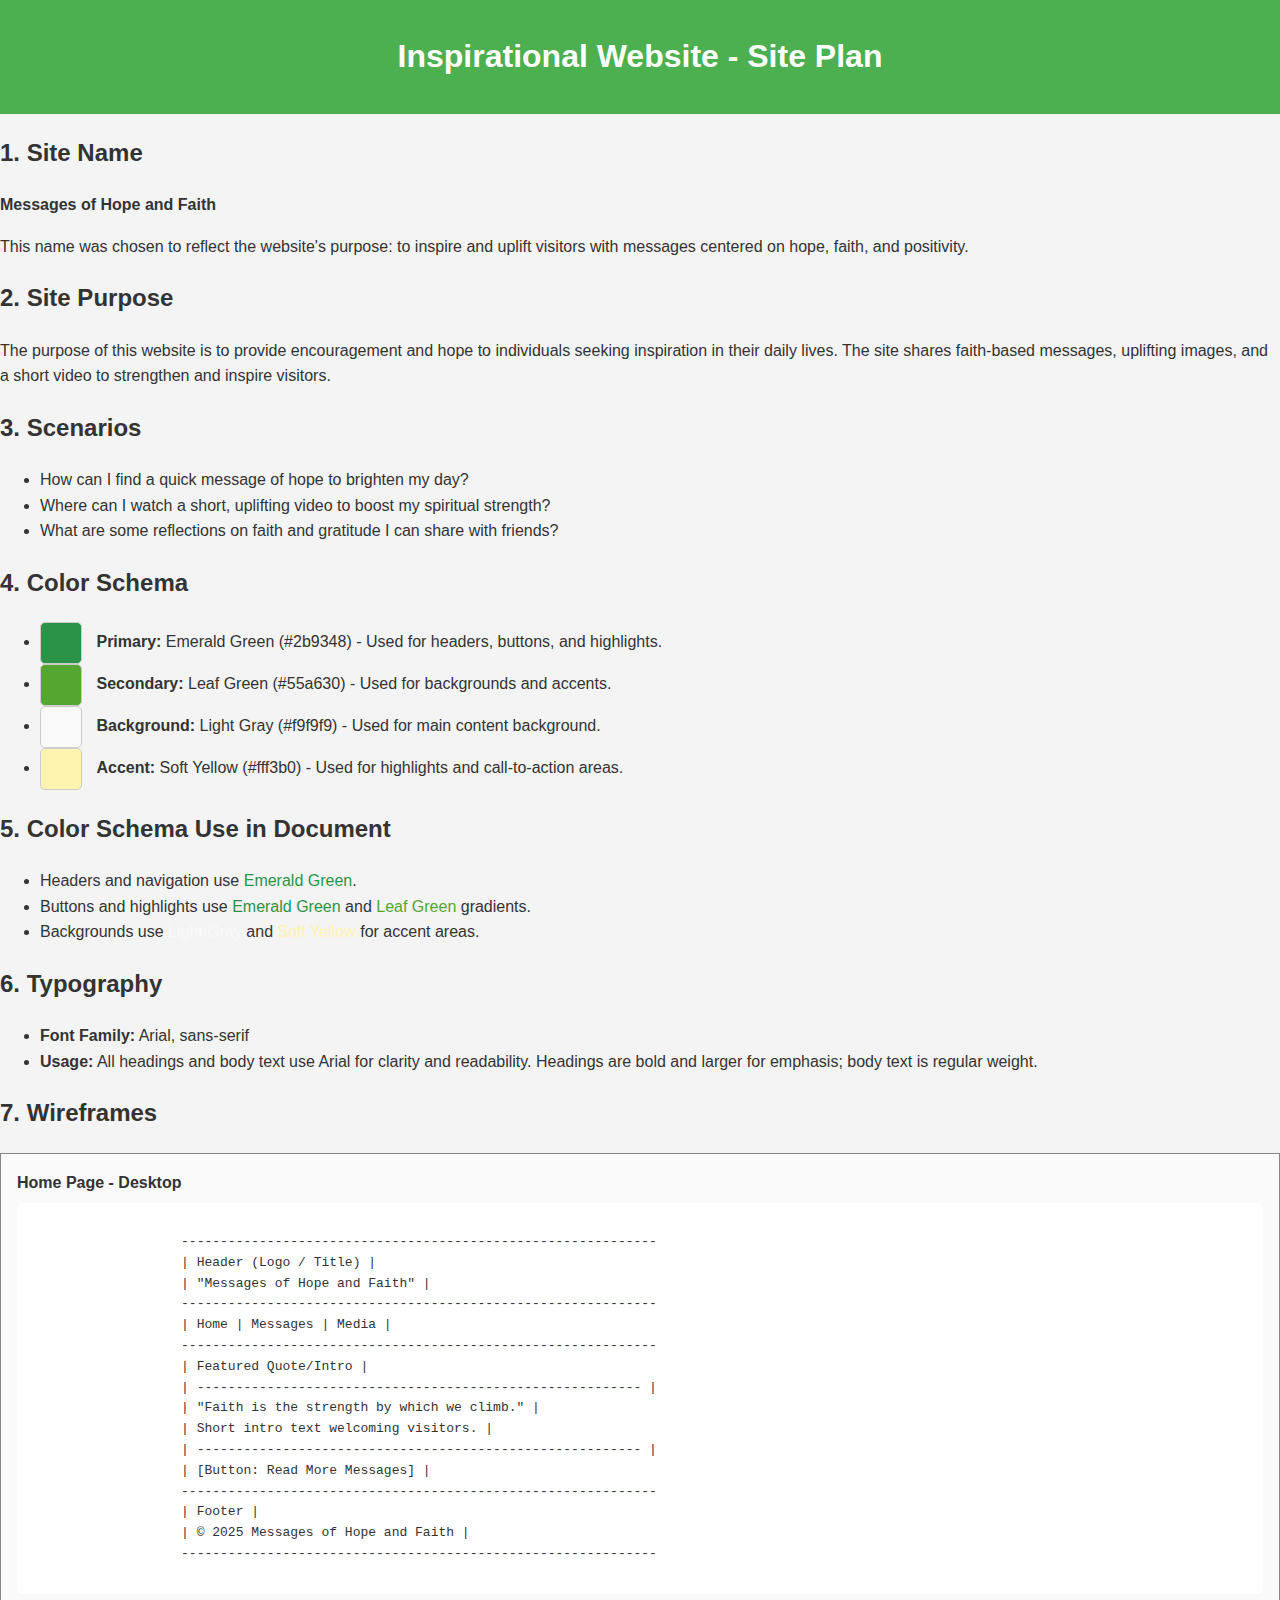
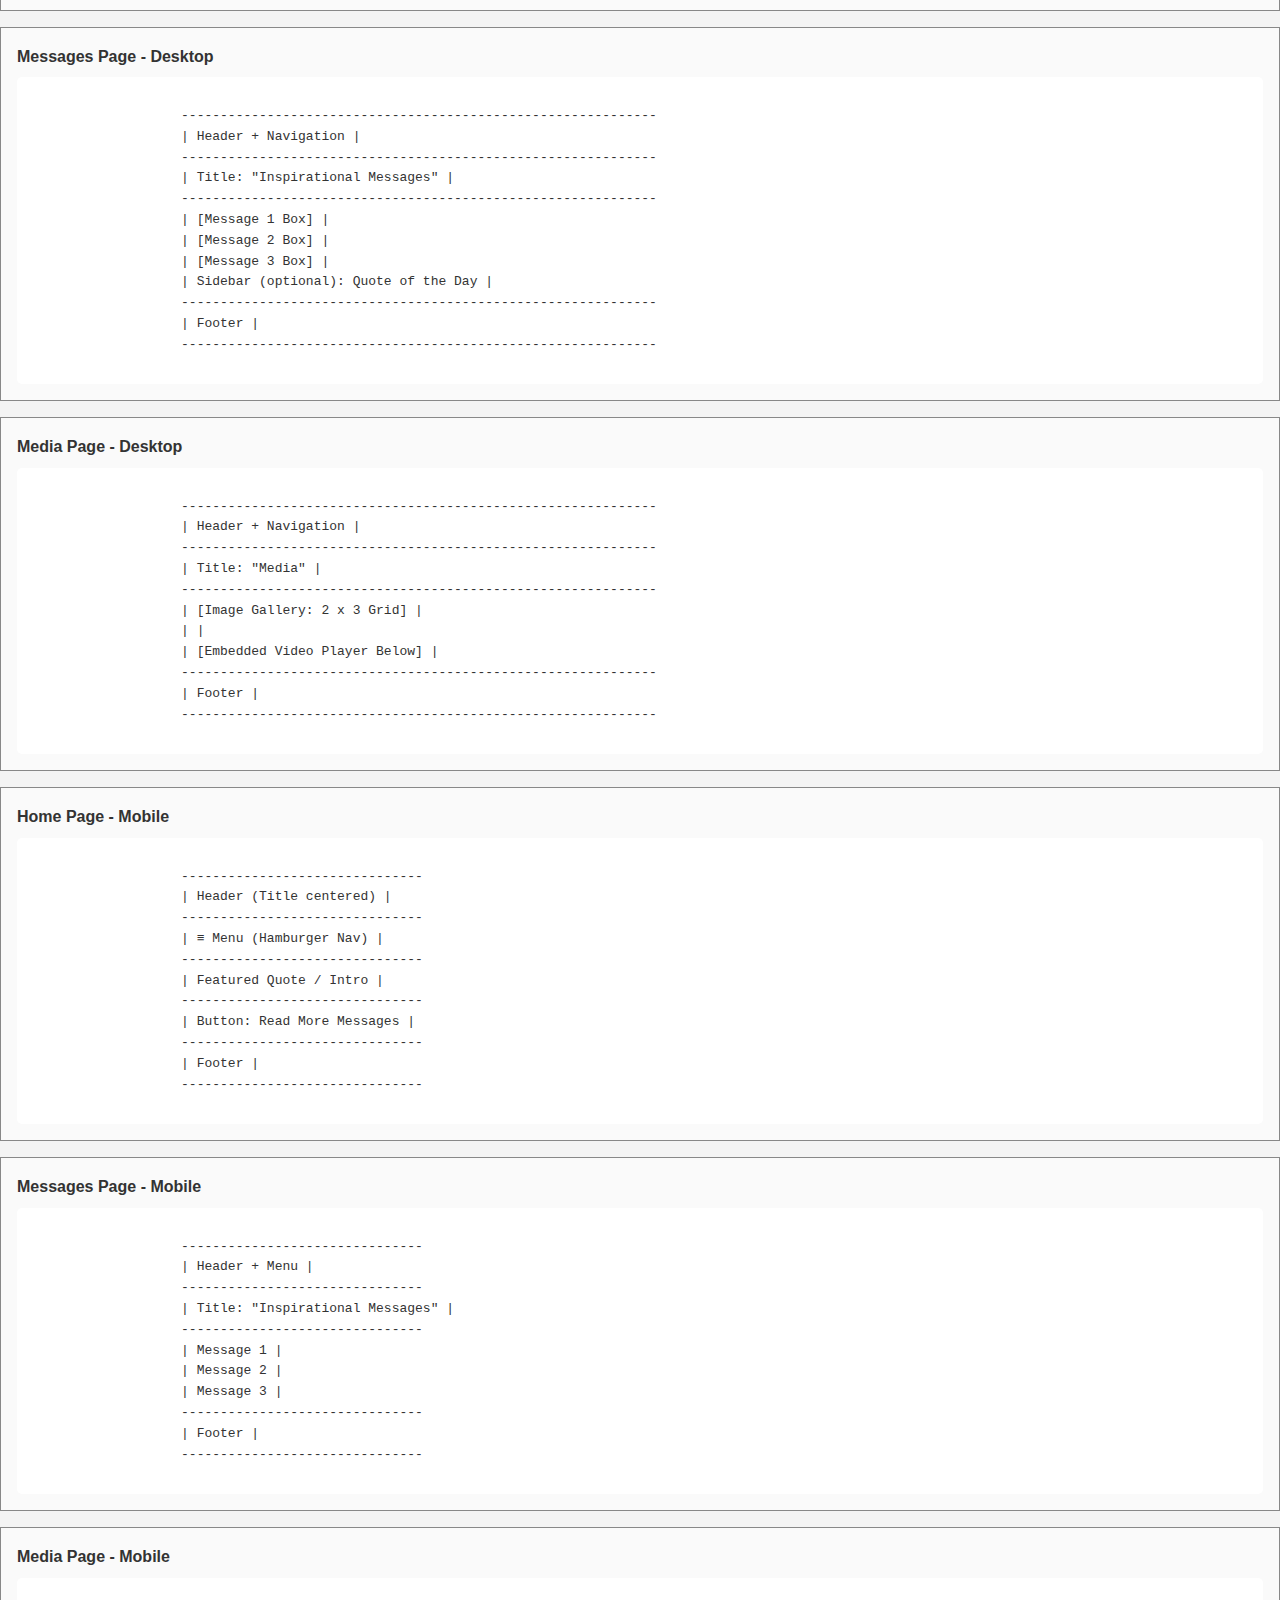
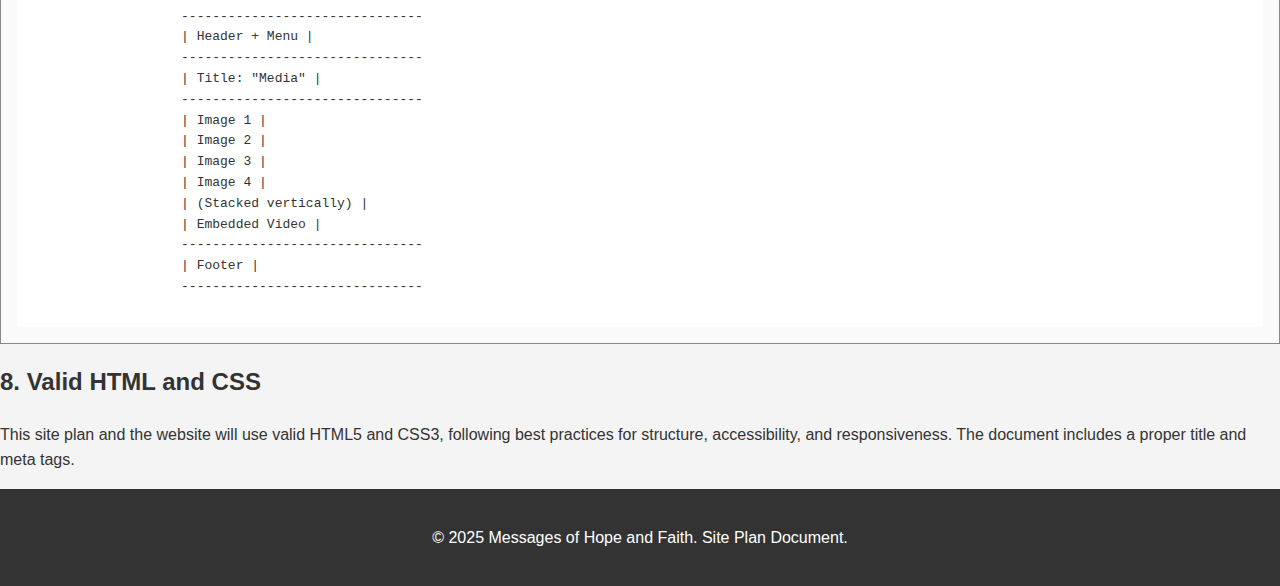
<file: inspirational-website/site-plan.html>
<!DOCTYPE html>
<html lang="en">

<head>
    <meta charset="UTF-8">
    <meta name="viewport" content="width=device-width, initial-scale=1.0">
    <title>Inspirational Website - Site Plan</title>
    <link rel="stylesheet" href="styles/normalize.css">
    <link rel="stylesheet" href="styles/base.css">
    <style>
        .color-sample {
            display: inline-block;
            width: 40px;
            height: 40px;
            border-radius: 5px;
            margin-right: 10px;
            border: 1px solid #ccc;
            vertical-align: middle;
        }

        .wireframe {
            border: 1px solid #888;
            padding: 1rem;
            margin: 1rem 0;
            background: #fafafa;
        }

        .wireframe-title {
            font-weight: bold;
            margin-bottom: 0.5rem;
        }

        .wireframe-diagram {
            font-family: monospace;
            white-space: pre;
            background: #fff;
            padding: 0.5rem;
            border-radius: 5px;
        }
    </style>
</head>

<body>
    <header>
        <h1>Inspirational Website - Site Plan</h1>
    </header>
    <main>
        <section>
            <h2>1. Site Name</h2>
            <p><strong>Messages of Hope and Faith</strong></p>
            <p>This name was chosen to reflect the website's purpose: to inspire and uplift visitors with messages
                centered on hope, faith, and positivity.</p>
        </section>
        <section>
            <h2>2. Site Purpose</h2>
            <p>The purpose of this website is to provide encouragement and hope to individuals seeking inspiration in
                their daily lives. The site shares faith-based messages, uplifting images, and a short video to
                strengthen and inspire visitors.</p>
        </section>
        <section>
            <h2>3. Scenarios</h2>
            <ul>
                <li>How can I find a quick message of hope to brighten my day?</li>
                <li>Where can I watch a short, uplifting video to boost my spiritual strength?</li>
                <li>What are some reflections on faith and gratitude I can share with friends?</li>
            </ul>
        </section>
        <section>
            <h2>4. Color Schema</h2>
            <ul>
                <li><span class="color-sample" style="background: #2b9348;"></span> <strong>Primary:</strong> Emerald
                    Green (#2b9348) - Used for headers, buttons, and highlights.</li>
                <li><span class="color-sample" style="background: #55a630;"></span> <strong>Secondary:</strong> Leaf
                    Green (#55a630) - Used for backgrounds and accents.</li>
                <li><span class="color-sample" style="background: #f9f9f9;"></span> <strong>Background:</strong> Light
                    Gray (#f9f9f9) - Used for main content background.</li>
                <li><span class="color-sample" style="background: #fff3b0;"></span> <strong>Accent:</strong> Soft Yellow
                    (#fff3b0) - Used for highlights and call-to-action areas.</li>
            </ul>
        </section>
        <section>
            <h2>5. Color Schema Use in Document</h2>
            <ul>
                <li>Headers and navigation use <span style="color:#2b9348;">Emerald Green</span>.</li>
                <li>Buttons and highlights use <span style="color:#2b9348;">Emerald Green</span> and <span
                        style="color:#55a630;">Leaf Green</span> gradients.</li>
                <li>Backgrounds use <span style="color:#f9f9f9;">Light Gray</span> and <span style="color:#fff3b0;">Soft
                        Yellow</span> for accent areas.</li>
            </ul>
        </section>
        <section>
            <h2>6. Typography</h2>
            <ul>
                <li><strong>Font Family:</strong> Arial, sans-serif</li>
                <li><strong>Usage:</strong> All headings and body text use Arial for clarity and readability. Headings
                    are bold and larger for emphasis; body text is regular weight.</li>
            </ul>
        </section>
        <section>
            <h2>7. Wireframes</h2>
            <div class="wireframe">
                <div class="wireframe-title">Home Page - Desktop</div>
                <div class="wireframe-diagram">
                    -------------------------------------------------------------
                    | Header (Logo / Title) |
                    | "Messages of Hope and Faith" |
                    -------------------------------------------------------------
                    | Home | Messages | Media |
                    -------------------------------------------------------------
                    | Featured Quote/Intro |
                    | --------------------------------------------------------- |
                    | "Faith is the strength by which we climb." |
                    | Short intro text welcoming visitors. |
                    | --------------------------------------------------------- |
                    | [Button: Read More Messages] |
                    -------------------------------------------------------------
                    | Footer |
                    | © 2025 Messages of Hope and Faith |
                    -------------------------------------------------------------
                </div>
            </div>
            <div class="wireframe">
                <div class="wireframe-title">Messages Page - Desktop</div>
                <div class="wireframe-diagram">
                    -------------------------------------------------------------
                    | Header + Navigation |
                    -------------------------------------------------------------
                    | Title: "Inspirational Messages" |
                    -------------------------------------------------------------
                    | [Message 1 Box] |
                    | [Message 2 Box] |
                    | [Message 3 Box] |
                    | Sidebar (optional): Quote of the Day |
                    -------------------------------------------------------------
                    | Footer |
                    -------------------------------------------------------------
                </div>
            </div>
            <div class="wireframe">
                <div class="wireframe-title">Media Page - Desktop</div>
                <div class="wireframe-diagram">
                    -------------------------------------------------------------
                    | Header + Navigation |
                    -------------------------------------------------------------
                    | Title: "Media" |
                    -------------------------------------------------------------
                    | [Image Gallery: 2 x 3 Grid] |
                    | |
                    | [Embedded Video Player Below] |
                    -------------------------------------------------------------
                    | Footer |
                    -------------------------------------------------------------
                </div>
            </div>
            <div class="wireframe">
                <div class="wireframe-title">Home Page - Mobile</div>
                <div class="wireframe-diagram">
                    -------------------------------
                    | Header (Title centered) |
                    -------------------------------
                    | ≡ Menu (Hamburger Nav) |
                    -------------------------------
                    | Featured Quote / Intro |
                    -------------------------------
                    | Button: Read More Messages |
                    -------------------------------
                    | Footer |
                    -------------------------------
                </div>
            </div>
            <div class="wireframe">
                <div class="wireframe-title">Messages Page - Mobile</div>
                <div class="wireframe-diagram">
                    -------------------------------
                    | Header + Menu |
                    -------------------------------
                    | Title: "Inspirational Messages" |
                    -------------------------------
                    | Message 1 |
                    | Message 2 |
                    | Message 3 |
                    -------------------------------
                    | Footer |
                    -------------------------------
                </div>
            </div>
            <div class="wireframe">
                <div class="wireframe-title">Media Page - Mobile</div>
                <div class="wireframe-diagram">
                    -------------------------------
                    | Header + Menu |
                    -------------------------------
                    | Title: "Media" |
                    -------------------------------
                    | Image 1 |
                    | Image 2 |
                    | Image 3 |
                    | Image 4 |
                    | (Stacked vertically) |
                    | Embedded Video |
                    -------------------------------
                    | Footer |
                    -------------------------------
                </div>
            </div>
        </section>
        <section>
            <h2>8. Valid HTML and CSS</h2>
            <p>This site plan and the website will use valid HTML5 and CSS3, following best practices for structure,
                accessibility, and responsiveness. The document includes a proper title and meta tags.</p>
        </section>
    </main>
    <footer>
        <p>&copy; 2025 Messages of Hope and Faith. Site Plan Document.</p>
    </footer>
</body>

</html>
</file>
<file: chamber/styles/directory.css>
body {
    font-family: 'Roboto', Verdana, Geneva, Tahoma, sans-serif;
    margin: 0;
    background: #f8fafc;
    color: #22334a;
}

header,
footer {
    background: #22334a;
    color: #fff;
    padding: 1rem 0;
    text-align: center;
}

.site-title {
    font-size: 2rem;
    font-weight: bold;
    margin-bottom: 1rem;
}

nav ul {
    list-style: none;
    padding: 0;
    margin: 0;
    display: flex;
    justify-content: center;
    gap: 2rem;
}

nav a {
    color: #fff;
    text-decoration: none;
    font-weight: bold;
}

nav a.current,
nav a:hover {
    color: #3e92cc;
}

main {
    max-width: 1200px;
    margin: 2rem auto;
    padding: 0 1rem;
}

.directory-controls {
    display: flex;
    justify-content: center;
    gap: 1rem;
    margin: 1.5rem 0;
}

.directory-controls button {
    background: #fff;
    border: 2px solid #3e92cc;
    color: #22334a;
    font-size: 1.2rem;
    padding: 0.5rem 1.2rem;
    border-radius: 8px;
    cursor: pointer;
    transition: background 0.2s, color 0.2s;
}

.directory-controls button.active,
.directory-controls button:hover {
    background: #3e92cc;
    color: #fff;
}

#directory {
    /* box-shadow: 0 8px 32px 0 #2ecc4066;  Remove this line */
    border-radius: 18px;
    background: #f8fafc;
    padding: 2rem 1rem;
    margin-bottom: 2rem;
}

#directory.grid {
    display: grid;
    grid-template-columns: repeat(auto-fit, minmax(260px, 1fr));
    gap: 2rem;
}

.member-card,
.member-row {
    border-radius: 16px;
    background: #e3f0fa;
    padding: 1.5rem 1rem;
}

.member-card {
    box-shadow: 0 4px 18px 0 #2563eb33;
    text-align: center;
    display: flex;
    flex-direction: column;
    align-items: center;
    transition: transform 0.2s, box-shadow 0.2s;
}

.member-card:hover {
    box-shadow: 0 8px 32px 0 #2563eb55;
    /* Stronger blue shadow on hover */
    transform: translateY(-4px) scale(1.03);
}

.member-card img {
    width: 80px;
    height: 80px;
    object-fit: contain;
    margin-bottom: 1rem;
}

.member-card h3 {
    margin: 0.5rem 0 0.3rem 0;
    color: #22334a;
}

.member-card a {
    color: #3e92cc;
    text-decoration: underline;
    word-break: break-all;
}

.member-card .membership {
    margin-top: 0.5rem;
    font-size: 0.95rem;
    color: #2563eb;
}

#directory.list {
    display: flex;
    flex-direction: column;
    gap: 1rem;
}

.member-row {
    margin-bottom: 1rem;
    font-size: 1.1rem;
    color: #22334a;
    display: flex;
    flex-wrap: wrap;
    align-items: center;
    gap: 0.5rem;
}

.footer-content {
    display: flex;
    flex-wrap: wrap;
    justify-content: space-around;
    align-items: flex-start;
    gap: 2rem;
    max-width: 1200px;
    margin: 0 auto;
}

.footer-contact,
.footer-social,
.footer-dev {
    margin: 1rem 0;
}

/* Footer social icons: bigger and color filter */
.footer-social a img {
    width: 60px;
    height: 60px;
    margin: 0 0.7rem;
    transition: transform 0.2s, filter 0.2s;
    filter: brightness(0) saturate(100%) invert(32%) sepia(99%) saturate(749%) hue-rotate(175deg) brightness(95%) contrast(92%);
    /* This filter gives a blue/cyan tint. Adjust hue-rotate for other colors. */
}

.footer-social a:hover img,
.footer-social a:focus img {
    transform: scale(1.18) rotate(-5deg);
    filter: brightness(0) saturate(100%) invert(48%) sepia(99%) saturate(749%) hue-rotate(90deg) brightness(110%) contrast(110%);
    /* This filter gives a green tint on hover. Adjust as you like! */
}

/* Hamburger menu styles */
#hamburger {
    display: none;
    background: none;
    border: none;
    color: #fff;
    font-size: 2rem;
    cursor: pointer;
    margin-right: 1rem;
    position: absolute;
    right: 0;
    top: 1.2rem;
}

@media (max-width: 700px) {
    nav ul {
        flex-direction: column;
        gap: 1rem;
    }

    #directory.grid {
        grid-template-columns: 1fr;
    }

    .footer-content {
        flex-direction: column;
        align-items: center;
        gap: 1rem;
    }

    nav {
        position: relative;
    }

    #hamburger {
        display: block;
    }

    nav ul {
        display: none;
        flex-direction: column;
        background: #22334a;
        position: absolute;
        top: 3.5rem;
        right: 0;
        width: 180px;
        box-shadow: 0 2px 8px #0002;
        z-index: 10;
    }

    nav ul.open {
        display: flex;
    }

    .directory-controls button {
        font-size: 1.2rem;
        padding: 0.5rem 0.8rem;
    }
}

/* Info sections styling */
.info-sections {
    display: flex;
    gap: 1rem;
    margin-bottom: 2rem;
    justify-content: space-between;
    flex-wrap: wrap;
}

.info-sections section {
    background: #f4f8fb;
    border-radius: 8px;
    padding: 1rem;
    flex: 1 1 220px;
    min-width: 220px;
    box-shadow: 0 4px 18px 0 #2ecc4066;
    /* Green shadow */
}

.info-sections h3 {
    margin-top: 0;
    font-size: 1.1rem;
    background: #22334a;
    color: #fff;
    padding: 0.3rem 0.7rem;
    border-radius: 5px;
    margin-bottom: 0.7rem;
    display: inline-block;
}

#weather-info {
    display: flex;
    flex-direction: column;
    align-items: center;
    justify-content: flex-end;
    min-height: 110px;
    font-size: 1.2rem;
    margin-top: 0.5rem;
}

#weather-icon {
    margin-top: 1rem;
    display: block;
    width: 80px;
    height: 80px;
}

#weather-temp {
    font-weight: bold;
    font-size: 1.5rem;
    margin-right: 0.5rem;
}

h1,
h2,
h3,
h4,
h5,
h6 {
    font-family: 'Roboto', Verdana, Geneva, Tahoma, sans-serif;
    font-weight: bold;
}

/* Main H1 styling */
main>h1 {
    font-size: 2.5rem;
    color: #22334a;
    text-align: center;
    margin: 2rem 0;
    font-weight: 700;
    line-height: 1.2;
}

/* Home Page Styles */
.hero {
    margin-bottom: 3rem;
}

.hero-image {
    position: relative;
    width: 100%;
    height: 400px;
    overflow: hidden;
    border-radius: 15px;
}

.hero-image img {
    width: 100%;
    height: 100%;
    object-fit: cover;
    border-radius: 15px;
}

.hero-overlay {
    position: absolute;
    top: 0;
    left: 0;
    right: 0;
    bottom: 0;
    background: linear-gradient(135deg, rgba(34, 51, 74, 0.4) 0%, rgba(62, 146, 204, 0.4) 100%);
    color: white;
    display: flex;
    flex-direction: column;
    justify-content: center;
    align-items: center;
    text-align: center;
    padding: 2rem;
    border-radius: 15px;
}

.hero-overlay h2 {
    font-size: 2.8rem;
    margin-bottom: 1.5rem;
    font-weight: 700;
    line-height: 1.2;
}

.hero-overlay p {
    font-size: 1.3rem;
    margin-bottom: 2.5rem;
    line-height: 1.6;
    font-weight: 300;
    max-width: 600px;
}

.hero-actions {
    display: flex;
    gap: 1.5rem;
    flex-wrap: wrap;
    justify-content: center;
}

.btn-primary,
.btn-secondary {
    padding: 12px 24px;
    text-decoration: none;
    border-radius: 5px;
    font-weight: bold;
    transition: background-color 0.3s ease;
}

.btn-primary {
    background: #3e92cc;
    color: white;
}

.btn-primary:hover {
    background: #2d7db8;
}

.btn-secondary {
    background: transparent;
    color: white;
    border: 2px solid white;
}

.btn-secondary:hover {
    background: white;
    color: #22334a;
}

.featured-businesses {
    margin: 3rem 0;
}

.featured-businesses h2 {
    text-align: center;
    margin-bottom: 2rem;
    color: #22334a;
}

.about {
    background: white;
    padding: 3rem 2rem;
    border-radius: 10px;
    margin: 3rem 0;
    text-align: center;
    box-shadow: 0 2px 10px rgba(0, 0, 0, 0.1);
}

.about h2 {
    color: #22334a;
    margin-bottom: 1rem;
}

.about p {
    font-size: 1.1rem;
    line-height: 1.6;
    max-width: 800px;
    margin: 0 auto 2rem auto;
}

.stats {
    display: flex;
    justify-content: center;
    gap: 3rem;
    flex-wrap: wrap;
    margin-top: 2rem;
}

.stat {
    text-align: center;
}

.stat h3 {
    font-size: 2.5rem;
    color: #3e92cc;
    margin: 0;
}

.stat p {
    margin: 0.5rem 0 0 0;
    font-weight: bold;
    color: #22334a;
}

.member-spotlights {
    margin: 4rem 0;
    text-align: center;
}

.member-spotlights h2 {
    color: #22334a;
    margin-bottom: 1rem;
    font-size: 2.5rem;
}

.member-spotlights p {
    color: #666;
    margin-bottom: 3rem;
    font-size: 1.1rem;
}

.spotlight-grid {
    display: grid;
    grid-template-columns: repeat(auto-fit, minmax(300px, 1fr));
    gap: 2rem;
    margin-top: 2rem;
}

.spotlight-card {
    background: white;
    padding: 2rem;
    border-radius: 15px;
    box-shadow: 0 4px 20px rgba(0, 0, 0, 0.1);
    text-align: center;
    transition: transform 0.3s ease, box-shadow 0.3s ease;
}

.spotlight-card:hover {
    transform: translateY(-5px);
    box-shadow: 0 8px 30px rgba(0, 0, 0, 0.15);
}

.spotlight-card img {
    width: 100px;
    height: 100px;
    object-fit: contain;
    margin-bottom: 1rem;
    border-radius: 10px;
}

.spotlight-card h3 {
    color: #22334a;
    margin-bottom: 1rem;
    font-size: 1.5rem;
}

.spotlight-card .membership {
    background: linear-gradient(135deg, #3e92cc, #22334a);
    color: white;
    padding: 0.5rem 1rem;
    border-radius: 20px;
    font-weight: bold;
    display: inline-block;
    margin-top: 1rem;
    font-size: 0.9rem;
}

.spotlight-card .contact-info {
    margin: 1rem 0;
    line-height: 1.6;
}

.spotlight-card .contact-info p {
    margin: 0.5rem 0;
    color: #666;
}

.spotlight-card .website {
    color: #3e92cc;
    text-decoration: none;
    font-weight: 500;
}

.spotlight-card .website:hover {
    text-decoration: underline;
}

.join-chamber {
    background: linear-gradient(135deg, #f8fafc 0%, #e3f0fa 100%);
    padding: 4rem 2rem;
    border-radius: 20px;
    text-align: center;
    margin: 4rem 0;
    border: 1px solid #e2e8f0;
}

.join-chamber h2 {
    color: #22334a;
    margin-bottom: 1.5rem;
    font-size: 2.5rem;
}

.join-chamber>p {
    color: #666;
    margin-bottom: 3rem;
    font-size: 1.2rem;
    max-width: 700px;
    margin-left: auto;
    margin-right: auto;
}

.join-benefits {
    display: grid;
    grid-template-columns: repeat(auto-fit, minmax(250px, 1fr));
    gap: 2rem;
    margin: 3rem 0;
}

.benefit {
    background: white;
    padding: 2rem;
    border-radius: 15px;
    box-shadow: 0 2px 15px rgba(0, 0, 0, 0.05);
}

.benefit h3 {
    color: #22334a;
    margin-bottom: 1rem;
    font-size: 1.3rem;
}

.benefit p {
    color: #666;
    margin: 0;
    line-height: 1.6;
}

@media (max-width: 900px) {
    .info-sections {
        flex-direction: column;
        gap: 1rem;
    }

    main>h1 {
        font-size: 2rem;
        margin: 1rem 0;
    }

    .hero-image {
        height: 300px;
    }

    .hero-overlay h2 {
        font-size: 2rem;
    }

    .hero-overlay p {
        font-size: 1rem;
    }

    .hero-actions {
        flex-direction: column;
        align-items: center;
    }

    .stats {
        gap: 2rem;
    }

    .stat h3 {
        font-size: 2rem;
    }
}
</file>
<file: inspirational-website/styles/base.css>
body {
    font-family: 'Arial', sans-serif;
    line-height: 1.6;
    margin: 0;
    padding: 0;
    background-color: #f4f4f4;
    color: #333;
}

header {
    background: #4CAF50;
    color: #fff;
    padding: 10px 0;
    text-align: center;
}

nav {
    margin: 10px 0;
}

nav a {
    color: #fff;
    text-decoration: none;
    padding: 10px 15px;
}

nav a:hover {
    background: #45a049;
}

.container {
    width: 80%;
    margin: auto;
    overflow: hidden;
}

footer {
    text-align: center;
    padding: 20px 0;
    background: #333;
    color: #fff;
    position: relative;
    bottom: 0;
    width: 100%;
}
</file>
<file: inspirational-website/styles/small.css>
body {
    font-family: Arial, sans-serif;
    margin: 0;
    padding: 0;
}

header {
    background-color: #f8f9fa;
    padding: 20px;
    text-align: center;
}

nav {
    margin: 20px 0;
}

nav a {
    margin: 0 15px;
    text-decoration: none;
    color: #007bff;
}

main {
    padding: 20px;
}

footer {
    text-align: center;
    padding: 10px;
    background-color: #f8f9fa;
    position: relative;
    bottom: 0;
    width: 100%;
}

@media (max-width: 600px) {
    header {
        font-size: 1.5em;
    }

    nav a {
        display: block;
        margin: 10px 0;
    }

    main {
        padding: 10px;
    }
}
</file>
<file: inspirational-website/styles/large.css>
body {
    font-family: 'Arial', sans-serif;
    line-height: 1.6;
    margin: 0;
    padding: 0;
    background-color: #f4f4f4;
}

header {
    background: #35424a;
    color: #ffffff;
    padding: 20px 0;
    text-align: center;
}

nav {
    margin: 20px 0;
}

nav a {
    color: #ffffff;
    text-decoration: none;
    padding: 10px 15px;
}

nav a:hover {
    background: #e8491d;
}

main {
    max-width: 1200px;
    margin: 20px auto;
    padding: 20px;
    background: #ffffff;
    box-shadow: 0 0 10px rgba(0, 0, 0, 0.1);
}

h1, h2, h3 {
    color: #35424a;
}

footer {
    text-align: center;
    padding: 20px 0;
    background: #35424a;
    color: #ffffff;
    position: relative;
    bottom: 0;
    width: 100%;
}

@media (min-width: 768px) {
    nav {
        display: flex;
        justify-content: center;
    }

    nav a {
        margin: 0 10px;
    }

    main {
        padding: 40px;
    }
}
</file>
<file: startHere/styles/small.css>
*{box-sizing: border-box;}
html {
  -webkit-text-size-adjust: 100%; 
  -ms-text-size-adjust: 100%;
}

h1 {
  color: #3D405B;
}

form {
    margin: 1rem 2%;
  
    label {
      display: block;
      font-size: .8rem;
      color: purple;
      padding-top: .2rem;
    }
    h3 {
      font-size: .9rem;
      color: #E07A5F;
      margin: 1.5rem 0 .2rem 0;
      border-bottom: 1px solid #eee;
    }
  
    input[type=text],
    input[type=tel],
    input[type=date],
    input[type=email],
    select {
      display: block;
      margin: .1rem 0 1rem 0 ;
      padding: .3rem;
      border: 1px solid #999;
      border-radius: 4px;
      border-left-width: 5px;
      border-left-color:#555;
      font-size: 1rem;
      color: #3D405B;
      width: 250px;
    }
  
    input:required {border-left-color: #d70000;}
    input:focus {border-left-color: black; outline:none;}
    input:required:valid{border-left-color: green;}
  
    input[type=submit] {
      border: none;
      text-align: center;
      background-color: #3D405B;
      color: white;
      border-radius: 1rem;
      padding: .75rem 1.5rem;
      margin: 2rem 0;
      font-size: 1.2rem;
      -webkit-appearance: none;
      appearance: none;
    }
  }
  input:-webkit-autofill{
    -webkit-text-fill-color: #3D405B;
  }
  
  #results {
    background-color: #F4F1DE;
    padding: 0 1rem;
    border: 1px solid #E07A5F;
    border-radius: 6px;
  }
</file>
<file: startHere/styles/large.css>
@media only screen and (min-width: 38rem) {


} /*end media query*/
</file>
<file: modules.css>
* {
    margin: 0;
    padding: 0;
    box-sizing: border-box;
}

body {
    font-family: Arial, sans-serif;
    background-color: #f0f0f0;
}

main {
    padding: 1rem;
    background-color: #fff;
    color: #333;
    width: fit-content;
    margin: 1rem auto;
    border: 1px solid rgb(0 0 0 / 10%);
    border-radius: 10px;
}

h1 {
    font-size: 1.5rem;
    color: #000;
}

h2 {
    font-size: 1.2rem;
    color: #555;
}

h1,
h2 {
    text-align: center;
    ;
    margin-bottom: 1.1rem;
}

form p {
    margin: .5rem;
    font-weight: bold;
}

#enrollment {
    padding: 1rem 1rem 0 1rem;
    border: 1px solid rgb(0 0 0 / 10%);
    border-radius: 10px;
    background-color: #bed;
    text-align: center;
}

select {
    padding: 0.5em;
    border: 1px solid #ccc;
    width: 3rem;
}

button {
    display: block;
    margin: 1rem auto;
    padding: 0.6em 1em;
    border: none;
    border-radius: 5px;
    background-color: #0078d4;
    color: white;
    cursor: pointer;
}

button:hover {
    background-color: #005fa3;
}

table {
    margin-top: 2rem;
    width: 100%;
    border-collapse: collapse;
    background-color: white;
    box-shadow: 0 2px 6px rgb(0 0 0 / 5%);
}

th,
td {
    padding: 0.75rem;
    text-align: center;
    border-bottom: 1px solid #ddd;
}

th {
    background-color: #000;
    color: white;
    font-weight: bold;
}

tr:hover {
    background-color: #bbb;
}
</file>
<file: styles_prophets/prophets.css>
@import url('https://fonts.googleapis.com/css2?family=Poppins:wght@400;700&display=swap');

body {
    background: #f8fafc;
    /* Light Gray */
    font-family: 'Poppins', Arial, sans-serif;
    margin: 0;
    padding: 0;
}

header h1 {
    text-align: center;
    font-size: 2.5rem;
    color: #14b8a6;
    /* Teal */
    margin-top: 1.5rem;
    margin-bottom: 1.5rem;
    font-family: 'Poppins', Arial, sans-serif;
    letter-spacing: 2px;
}

#cards {
    display: grid;
    grid-template-columns: repeat(auto-fit, minmax(260px, 1fr));
    gap: 1.5rem;
    max-width: 1200px;
    margin: 0 auto 2rem auto;
    padding: 2rem;
    background: #fff;
    border-radius: 16px;
    box-shadow: 0 0 24px #14b8a633;
}

#cards section {
    background: #e0f2fe;
    /* Soft Teal */
    border: 2px solid #fb7185;
    /* Coral */
    border-radius: 10px;
    padding: 1rem 1rem 1.5rem 1rem;
    display: flex;
    flex-direction: column;
    align-items: center;
    box-shadow: 0 2px 12px #fb718566;
    transition: transform 0.2s, box-shadow 0.2s;
}

#cards section:hover {
    transform: translateY(-6px) scale(1.03);
    box-shadow: 0 6px 24px #14b8a6;
}

#cards h2 {
    font-size: 1.2rem;
    color: #fb7185;
    /* Coral */
    margin-bottom: 0.5rem;
    margin-top: 0.5rem;
    font-family: 'Poppins', Arial, sans-serif;
    text-align: center;
}

#cards p {
    margin: 0.2rem 0;
    color: #334155;
    /* Slate */
    font-size: 1rem;
    text-align: center;
    font-family: 'Poppins', Arial, sans-serif;
}

#cards img {
    margin-top: 1rem;
    border-radius: 6px;
    width: 140px;
    height: 180px;
    object-fit: cover;
    box-shadow: 0 2px 8px #fb7185;
}

footer {
    text-align: center;
    color: #14b8a6;
    font-size: 1.1rem;
    margin-bottom: 1.5rem;
    margin-top: 1.5rem;
    font-family: 'Poppins', Arial, sans-serif;
}
</file>
<file: chamber/styles/larger.css>
@media (min-width: 768px) {
    .join-container {
        grid-template-columns: 1fr 300px;
        gap: 2rem;
    }

    .membership-cards {
        position: sticky;
        top: 2rem;
        align-self: start;
    }
}
</file>
<file: chamber/styles/discover.css>
/* Style for Learn more button */
.learn-more {
    margin-top: 1rem;
    background: #64b5f6;
    color: #fff;
    border: none;
    border-radius: 5px;
    padding: 0.5rem 1.2rem;
    font-size: 1rem;
    cursor: pointer;
    box-shadow: none;
    transition: box-shadow 0.2s, background 0.2s;
}

.learn-more:hover,
.learn-more:focus {
    background: #1976d2;
    box-shadow: 0 2px 8px rgba(25, 118, 210, 0.18);
}

/* Base grid layout for discover page */
.discover-grid {
    display: grid;
    grid-template-areas:
        "card1"
        "card2"
        "card3"
        "card4"
        "card5"
        "card6"
        "card7"
        "card8";
    gap: 1.5rem;
    margin: 2rem 0;
}

.discover-card {
    background: #fff;
    border-radius: 10px;
    box-shadow: 0 2px 8px rgba(0, 0, 0, 0.08);
    padding: 1rem;
    display: flex;
    flex-direction: column;
    align-items: center;
    transition: box-shadow 0.3s;
    height: 100%;
}

.discover-card h2 {
    margin-top: 0;
    font-size: 1.2rem;
    color: #2a3a4b;
}

.discover-card figure {
    margin: 0 0 1rem 0;
    width: 300px;
    height: 200px;
    overflow: hidden;
    margin-top: auto;
    align-self: center;
}

.discover-card img {
    width: 100%;
    height: 100%;
    object-fit: cover;
    transition: transform 0.3s, filter 0.3s;
}

/* Hover effect for non-mobile */
@media (hover: hover) and (pointer: fine) {
    .discover-card img:hover {
        transform: scale(1.08) rotate(-2deg);
        filter: brightness(1.1) saturate(1.2);
        box-shadow: 0 4px 16px rgba(0, 0, 0, 0.18);
    }
}

/* Responsive grid for medium screens */
@media (min-width: 641px) and (max-width: 1024px) {
    .discover-grid {
        grid-template-areas:
            "card1 card2"
            "card3 card4"
            "card5 card6"
            "card7 card8";
        grid-template-columns: 1fr 1fr;
    }
}

/* Responsive grid for large screens */
@media (min-width: 1025px) {
    .discover-grid {
        grid-template-areas:
            "card1 card2 card3 card4"
            "card5 card6 card7 card8";
        grid-template-columns: repeat(4, 1fr);
    }
}

/* Assign grid areas to cards */
.discover-card:nth-child(1) {
    grid-area: card1;
}

.discover-card:nth-child(2) {
    grid-area: card2;
}

.discover-card:nth-child(3) {
    grid-area: card3;
}

.discover-card:nth-child(4) {
    grid-area: card4;
}

.discover-card:nth-child(5) {
    grid-area: card5;
}

.discover-card:nth-child(6) {
    grid-area: card6;
}

.discover-card:nth-child(7) {
    grid-area: card7;
}

.discover-card:nth-child(8) {
    grid-area: card8;
}

.visitor-message {
    background: #e3f2fd;
    color: #1a237e;
    padding: 1rem;
    border-radius: 8px;
    margin-bottom: 1.5rem;
    text-align: center;
    font-weight: 500;
    font-size: 1.1rem;
}
</file>
<file: chamber/styles/base.css>
/* Reset and base styles */
* {
    margin: 0;
    padding: 0;
    box-sizing: border-box;
}

body {
    font-family: 'Segoe UI', Tahoma, Geneva, Verdana, sans-serif;
    line-height: 1.6;
    color: #333;
    background-color: #f8f9fa;
}

/* Header styles */
header {
    background-color: #1e3a8a;
    color: white;
    padding: 1rem;
    box-shadow: 0 2px 4px rgba(0, 0, 0, 0.1);
}

.header-content {
    display: flex;
    align-items: center;
    gap: 1rem;
    max-width: 1200px;
    margin: 0 auto;
}

.logo {
    width: 60px;
    height: 60px;
    border-radius: 50%;
}

/* Style the header */
.site-name {
    font-size: 1.8rem;
    font-weight: 600;
    color: white;
}

/* Navigation styles */
nav {
    background-color: #3b82f6;
    padding: 0.5rem 1rem;
    position: relative;
}

#menu-toggle {
    display: none;
    background: none;
    border: none;
    color: white;
    font-size: 1.5rem;
    cursor: pointer;
    padding: 0.5rem;
}

.nav-menu {
    display: flex;
    list-style: none;
    gap: 2rem;
    max-width: 1200px;
    margin: 0 auto;
}

.nav-menu li a {
    color: white;
    text-decoration: none;
    padding: 0.5rem 1rem;
    border-radius: 4px;
    transition: background-color 0.3s ease;
}

.nav-menu li a:hover,
.nav-menu li a.active {
    background-color: rgba(255, 255, 255, 0.2);
}

/* Main content */
main {
    max-width: 1200px;
    margin: 2rem auto;
    padding: 0 1rem;
}

main h1,
main h2 {
    color: #1e3a8a;
    margin-bottom: 1rem;
    font-size: 2rem;
}

main p {
    margin-bottom: 2rem;
    font-size: 1.1rem;
    color: #666;
}

/* Join container layout */
.join-container {
    display: grid;
    grid-template-columns: 1fr;
    gap: 3rem;
    margin-top: 2rem;
}

/* Form styles */
.join-form {
    background: white;
    padding: 2rem;
    border-radius: 8px;
    box-shadow: 0 2px 10px rgba(0, 0, 0, 0.1);
}

fieldset {
    border: 2px solid #e5e7eb;
    border-radius: 8px;
    padding: 1.5rem;
    margin-bottom: 2rem;
}

legend {
    font-weight: 600;
    color: #1e3a8a;
    padding: 0 0.5rem;
    font-size: 1.1rem;
}

label {
    display: block;
    margin-bottom: 1.5rem;
    font-weight: 500;
    color: #374151;
}

input,
select,
textarea {
    width: 100%;
    padding: 0.75rem;
    border: 2px solid #d1d5db;
    border-radius: 4px;
    font-size: 1rem;
    margin-top: 0.5rem;
    transition: border-color 0.3s ease, box-shadow 0.3s ease;
}

input:focus,
select:focus,
textarea:focus {
    outline: none;
    border-color: #3b82f6;
    box-shadow: 0 0 0 3px rgba(59, 130, 246, 0.1);
}

input[type="submit"] {
    background-color: #1e3a8a;
    color: white;
    border: none;
    padding: 1rem 2rem;
    font-size: 1.1rem;
    font-weight: 600;
    border-radius: 6px;
    cursor: pointer;
    transition: background-color 0.3s ease, transform 0.2s ease;
    margin-top: 1rem;
}

input[type="submit"]:hover {
    background-color: #1e40af;
    transform: translateY(-2px);
}

/* .learn-more-btn styling  */
.learn-more-btn {
    padding: 0.75rem 1.5rem;
    border-radius: 4px;
    cursor: pointer;
    font-weight: 500;
    font-size: 0.95rem;
    letter-spacing: 0.025em;
    transition: all 0.3s ease;
    text-transform: uppercase;
    border: none;
}

.learn-more-btn:focus {
    outline: 2px solid rgba(59, 130, 246, 0.5);
    outline-offset: 2px;
}

/* Form validation styles */
.error {
    border-color: #ef4444 !important;
    box-shadow: 0 0 0 3px rgba(239, 68, 68, 0.1) !important;
}

.error-message {
    color: #ef4444;
    font-size: 0.875rem;
    margin-top: 0.25rem;
    display: block;
}

/* Membership cards container */
.membership-cards {
    background: white;
    padding: 2rem;
    border-radius: 8px;
    box-shadow: 0 2px 10px rgba(0, 0, 0, 0.1);
}

.membership-cards h3 {
    color: #1e3a8a;
    margin-bottom: 1.5rem;
    font-size: 1.5rem;
    text-align: center;
}

/* Updated membership card styles with formal, professional colors */

/* Non-Profit Membership - Professional Blue/Gray */
.membership-card:nth-child(2) {
    animation-delay: 0.1s;
    background: linear-gradient(135deg, #f1f5f9 0%, #e2e8f0 100%);
    border-color: #475569;
    box-shadow: 0 4px 15px rgba(71, 85, 105, 0.15);
}

.membership-card:nth-child(2) h4 {
    color: #1e293b;
}

.membership-card:nth-child(2) .learn-more-btn {
    background-color: #475569;
    border: 2px solid #334155;
    color: white;
}

.membership-card:nth-child(2) .learn-more-btn:hover {
    background-color: #334155;
    transform: translateY(-2px);
    box-shadow: 0 4px 12px rgba(71, 85, 105, 0.3);
}

/* Bronze Membership - Professional Brown/Tan */
.membership-card:nth-child(3) {
    animation-delay: 0.2s;
    background: linear-gradient(135deg, #fefbf3 0%, #f3e8d2 100%);
    border-color: #a16207;
    box-shadow: 0 4px 15px rgba(161, 98, 7, 0.15);
}

.membership-card:nth-child(3) h4 {
    color: #713f12;
}

.membership-card:nth-child(3) .learn-more-btn {
    background-color: #a16207;
    border: 2px solid #854d0e;
    color: white;
}

.membership-card:nth-child(3) .learn-more-btn:hover {
    background-color: #854d0e;
    transform: translateY(-2px);
    box-shadow: 0 4px 12px rgba(161, 98, 7, 0.3);
}

/* Silver Membership - Professional Silver/Platinum */
.membership-card:nth-child(4) {
    animation-delay: 0.3s;
    background: linear-gradient(135deg, #f8fafc 0%, #e1e5e9 100%);
    border-color: #6b7280;
    box-shadow: 0 4px 15px rgba(107, 114, 128, 0.2);
}

.membership-card:nth-child(4) h4 {
    color: #374151;
}

.membership-card:nth-child(4) .learn-more-btn {
    background-color: #6b7280;
    border: 2px solid #4b5563;
    color: white;
}

.membership-card:nth-child(4) .learn-more-btn:hover {
    background-color: #4b5563;
    transform: translateY(-2px);
    box-shadow: 0 4px 12px rgba(107, 114, 128, 0.3);
}

/* Gold Membership - Professional Gold/Champagne */
.membership-card:nth-child(5) {
    animation-delay: 0.4s;
    background: linear-gradient(135deg, #fffdf7 0%, #f7f3e9 100%);
    border-color: #b45309;
    box-shadow: 0 4px 15px rgba(180, 83, 9, 0.2);
}

.membership-card:nth-child(5) h4 {
    color: #92400e;
}

.membership-card:nth-child(5) .learn-more-btn {
    background-color: #b45309;
    border: 2px solid #9a3412;
    color: white;
    font-weight: 600;
}

.membership-card:nth-child(5) .learn-more-btn:hover {
    background-color: #9a3412;
    transform: translateY(-2px);
    box-shadow: 0 4px 12px rgba(180, 83, 9, 0.3);
}

/* Membership card styles with new animation */
.membership-card {
    border: 2px solid #e5e7eb;
    border-radius: 8px;
    padding: 1.5rem;
    margin-bottom: 1rem;
    text-align: center;
    transition: transform 0.3s ease, box-shadow 0.3s ease;
    position: relative;
    overflow: hidden;
    perspective: 1000px;
    /* Added for 3D effect */

    /* Wave animation properties */
    opacity: 0;
    animation: wave 0.8s ease-out forwards;
}

/* Stagger the animation for each card */
.membership-card:nth-child(2) {
    animation-delay: 0.1s;
}

.membership-card:nth-child(3) {
    animation-delay: 0.3s;
}

.membership-card:nth-child(4) {
    animation-delay: 0.5s;
}

.membership-card:nth-child(5) {
    animation-delay: 0.7s;
}

/* New keyframe animation */
@keyframes wave {
    0% {
        opacity: 0;
        transform: translateY(30px) rotateX(-90deg);
    }

    50% {
        opacity: 0.7;
        transform: translateY(15px) rotateX(-45deg);
    }

    100% {
        opacity: 1;
        transform: translateY(0) rotateX(0deg);
    }
}

/* Enhanced professional styling */
.membership-card h4 {
    margin-bottom: 1rem;
    font-size: 1.2rem;
    font-weight: 600;
    text-shadow: none;
    letter-spacing: 0.025em;
}

/* Refined hover effects */
.membership-card:hover {
    transform: translateY(-3px);
    box-shadow: 0 8px 25px rgba(0, 0, 0, 0.12);
}

/* Professional metallic shine effect for premium memberships */
.membership-card:nth-child(4)::before,
.membership-card:nth-child(5)::before {
    content: '';
    position: absolute;
    top: 0;
    left: -100%;
    width: 100%;
    height: 100%;
    background: linear-gradient(90deg, transparent, rgba(255, 255, 255, 0.2), transparent);
    transition: left 0.8s ease;
}

.membership-card:nth-child(4):hover::before,
.membership-card:nth-child(5):hover::before {
    left: 100%;
}

/* Update general membership card heading color */
.membership-card h4 {
    margin-bottom: 1rem;
    font-size: 1.2rem;
    font-weight: 600;
    text-shadow: 0 1px 2px rgba(0, 0, 0, 0.1);
}

/* Keyframe animations */
@keyframes slideInFade {
    0% {
        opacity: 0;
        transform: translateY(20px) scale(0.95);
    }

    50% {
        opacity: 0.7;
        transform: translateY(10px) scale(0.98);
    }

    100% {
        opacity: 1;
        transform: translateY(0) scale(1);
    }
}

/* Modal styles */
.modal {
    display: none;
    position: fixed;
    z-index: 1000;
    left: 0;
    top: 0;
    width: 100%;
    height: 100%;
    background-color: rgba(0, 0, 0, 0.5);
    animation: fadeIn 0.3s ease;
}

.modal-content {
    background-color: white;
    margin: 10% auto;
    padding: 2rem;
    border-radius: 8px;
    width: 90%;
    max-width: 500px;
    position: relative;
    animation: slideDown 0.3s ease;
}

.close {
    color: #6b7280;
    float: right;
    font-size: 28px;
    font-weight: bold;
    cursor: pointer;
    line-height: 1;
}

.close:hover,
.close:focus {
    color: #374151;
}

.modal-content h3 {
    color: #1e3a8a;
    margin-bottom: 1rem;
    margin-top: 0;
}

.modal-content ul {
    margin: 1rem 0;
    padding-left: 0;
    list-style: none;
}

.modal-content li {
    padding: 0.5rem 0;
    border-bottom: 1px solid #f3f4f6;
}

.modal-content li:last-child {
    border-bottom: none;
}

.modal-content p {
    font-weight: 600;
    color: #1e3a8a;
    font-size: 1.1rem;
    margin-top: 1rem;
}

@keyframes fadeIn {
    from {
        opacity: 0;
    }

    to {
        opacity: 1;
    }
}

@keyframes slideDown {
    from {
        transform: translateY(-50px);
        opacity: 0;
    }

    to {
        transform: translateY(0);
        opacity: 1;
    }
}

/* Footer styles */
footer {
    background-color: #1f2937;
    color: white;
    padding: 2rem 1rem;
    margin-top: 3rem;
}

.footer-content {
    max-width: 1200px;
    margin: 0 auto;
    text-align: center;
}

.contact-info h3 {
    margin-bottom: 1rem;
    color: #60a5fa;
}

.contact-info p {
    margin-bottom: 0.5rem;
}

.footer-bottom {
    margin-top: 2rem;
    padding-top: 2rem;
    border-top: 1px solid #374151;
}

.footer-bottom p {
    margin-bottom: 0.5rem;
    font-size: 0.9rem;
    color: #9ca3af;
}

/* Thank you page styles */
.thank-you-container {
    max-width: 800px;
    margin: 0 auto;
    padding: 2rem;
}

.thank-you-header {
    text-align: center;
    margin-bottom: 3rem;
    padding: 2rem;
    background: linear-gradient(135deg, #1e40af 0%, #3b82f6 100%);
    color: white;
    border-radius: 12px;
    box-shadow: 0 4px 15px rgba(59, 130, 246, 0.3);
}

.thank-you-header h2 {
    color: white;
    font-size: 2.5rem;
    margin-bottom: 1rem;
    animation: fadeInDown 0.8s ease-out;
    text-shadow: 2px 2px 4px rgba(0, 0, 0, 0.3);
}

.thank-you-message {
    font-size: 1.2rem;
    line-height: 1.6;
    margin: 0;
    animation: fadeInUp 0.8s ease-out 0.2s both;
    color: #f8fafc;
    text-shadow: 1px 1px 2px rgba(0, 0, 0, 0.2);
}

/* Alternative option - if you prefer a different color scheme */
/* Uncomment this section if you want to use it instead */
/*
.thank-you-header {
    text-align: center;
    margin-bottom: 3rem;
    padding: 2rem;
    background: linear-gradient(135deg, #1f2937 0%, #374151 100%);
    color: white;
    border-radius: 12px;
    box-shadow: 0 4px 15px rgba(31, 41, 55, 0.3);
}

.thank-you-header h2 {
    color: #f9fafb;
    font-size: 2.5rem;
    margin-bottom: 1rem;
    animation: fadeInDown 0.8s ease-out;
}

.thank-you-message {
    font-size: 1.2rem;
    line-height: 1.6;
    margin: 0;
    animation: fadeInUp 0.8s ease-out 0.2s both;
    color: #e5e7eb;
}
*/

.application-summary {
    background: linear-gradient(135deg, #f8fafc 0%, #e2e8f0 100%);
    border: 2px solid #3b82f6;
    padding: 2rem;
    border-radius: 12px;
    box-shadow: 0 4px 15px rgba(59, 130, 246, 0.1);
    margin-bottom: 2rem;
    animation: fadeInLeft 0.8s ease-out 0.4s both;
}

.application-summary h3 {
    color: #1e3a8a;
    margin-bottom: 1.5rem;
    font-size: 1.5rem;
    text-align: center;
    border-bottom: 3px solid #3b82f6;
    padding-bottom: 0.5rem;
}

.summary-content {
    display: grid;
    grid-template-columns: 1fr;
    gap: 2rem;
}

.summary-section h4 {
    color: #374151;
    margin-bottom: 1.5rem;
    font-size: 1.2rem;
    text-align: center;
}

.summary-section p {
    margin-bottom: 0.5rem;
    padding: 0.5rem 0;
    border-bottom: 1px solid #f3f4f6;
}

.summary-section p:last-child {
    border-bottom: none;
}

.next-steps {
    background: white;
    padding: 2rem;
    border-radius: 8px;
    box-shadow: 0 2px 10px rgba(0, 0, 0, 0.1);
    margin-bottom: 2rem;
    animation: fadeInRight 0.8s ease-out 0.6s both;
}

.next-steps h3 {
    color: #1e3a8a;
    margin-bottom: 1.5rem;
    font-size: 1.5rem;
}

.steps-list {
    display: flex;
    flex-direction: column;
    gap: 1.5rem;
}

.step {
    display: flex;
    align-items: flex-start;
    gap: 1rem;
}

.step-number {
    background: #3b82f6;
    color: white;
    width: 2.5rem;
    height: 2.5rem;
    border-radius: 50%;
    display: flex;
    align-items: center;
    justify-content: center;
    font-weight: bold;
    flex-shrink: 0;
}

.step-content h4 {
    color: #374151;
    margin-bottom: 0.5rem;
}

.step-content p {
    color: #6b7280;
    margin: 0;
}

.contact-section {
    background: #f8fafc;
    padding: 2rem;
    border-radius: 8px;
    border-left: 4px solid #3b82f6;
    margin-bottom: 2rem;
    animation: fadeInUp 0.8s ease-out 0.8s both;
}

.contact-section h3 {
    color: #1e3a8a;
    margin-bottom: 1rem;
}

.contact-details {
    margin-top: 1rem;
}

.contact-details p {
    margin-bottom: 0.5rem;
    color: #374151;
}

.action-buttons {
    display: flex;
    gap: 1rem;
    justify-content: center;
    margin-top: 2rem;
    animation: fadeIn 1s ease-out 1s both;
}

.btn {
    padding: 1rem 2rem;
    border-radius: 6px;
    text-decoration: none;
    font-weight: 600;
    text-align: center;
    transition: all 0.3s ease;
    display: inline-block;
}

.btn-primary {
    background-color: #1e3a8a;
    color: white;
}

.btn-primary:hover {
    background-color: #1e40af;
    transform: translateY(-2px);
}

.btn-secondary {
    background-color: #6b7280;
    color: white;
}

.btn-secondary:hover {
    background-color: #4b5563;
    transform: translateY(-2px);
}

/* Animations */
@keyframes slideInFade {
    0% {
        opacity: 0;
        transform: translateY(20px) scale(0.95);
    }

    50% {
        opacity: 0.7;
        transform: translateY(10px) scale(0.98);
    }

    100% {
        opacity: 1;
        transform: translateY(0) scale(1);
    }
}

@keyframes wave {
    0% {
        opacity: 0;
        transform: translateY(30px) rotateX(-90deg);
    }

    50% {
        opacity: 0.7;
        transform: translateY(15px) rotateX(-45deg);
    }

    100% {
        opacity: 1;
        transform: translateY(0) rotateX(0deg);
    }
}

@keyframes fadeIn {
    from {
        opacity: 0;
    }

    to {
        opacity: 1;
    }
}

@keyframes slideDown {
    from {
        transform: translateY(-50px);
        opacity: 0;
    }

    to {
        transform: translateY(0);
        opacity: 1;
    }
}

@keyframes fadeInDown {
    from {
        opacity: 0;
        transform: translateY(-30px);
    }

    to {
        opacity: 1;
        transform: translateY(0);
    }
}

@keyframes fadeInUp {
    from {
        opacity: 0;
        transform: translateY(30px);
    }

    to {
        opacity: 1;
        transform: translateY(0);
    }
}

@keyframes fadeInLeft {
    from {
        opacity: 0;
        transform: translateX(-30px);
    }

    to {
        opacity: 1;
        transform: translateX(0);
    }
}

@keyframes fadeInRight {
    from {
        opacity: 0;
        transform: translateX(30px);
    }

    to {
        opacity: 1;
        transform: translateX(0);
    }
}

@keyframes rotateIn {
    0% {
        opacity: 0;
        transform: rotate(-10deg) scale(0.8);
    }

    100% {
        opacity: 1;
        transform: rotate(0deg) scale(1);
    }
}

/* Mobile responsive */
@media (max-width: 768px) {
    #menu-toggle {
        display: block;
    }

    .nav-menu {
        display: none;
        flex-direction: column;
        position: absolute;
        top: 100%;
        left: 0;
        right: 0;
        background-color: #3b82f6;
        gap: 0;
        box-shadow: 0 2px 4px rgba(0, 0, 0, 0.1);
    }

    .nav-menu.show {
        display: flex;
    }

    .nav-menu li a {
        display: block;
        padding: 1rem;
        border-bottom: 1px solid rgba(255, 255, 255, 0.1);
    }

    main h1,
    main h2 {
        font-size: 1.5rem;
    }

    .join-form,
    .membership-cards {
        padding: 1.5rem;
    }

    .modal-content {
        margin: 20% auto;
        width: 95%;
        padding: 1.5rem;
    }

    .thank-you-header h2 {
        font-size: 2rem;
    }

    .thank-you-message {
        font-size: 1.1rem;
    }

    .summary-content {
        grid-template-columns: 1fr;
    }

    .action-buttons {
        flex-direction: column;
        align-items: center;
    }

    .btn {
        width: 100%;
        max-width: 300px;
    }
}

/* Accessibility - Reduced motion */
@media (prefers-reduced-motion: reduce) {
    .membership-card {
        animation: fadeIn 0.3s ease-out forwards;
    }

    @keyframes fadeIn {
        from {
            opacity: 0;
        }

        to {
            opacity: 1;
        }
    }

    .modal-content {
        animation: none;
    }

    .thank-you-header h2,
    .thank-you-message,
    .application-summary,
    .next-steps,
    .contact-section,
    .action-buttons {
        animation: none;
    }

    * {
        transition: none !important;
        animation-duration: 0.01ms !important;
        animation-iteration-count: 1 !important;
    }
}

/* Add to your base.css file - Thank you page form display styles */
.application-summary {
    background: linear-gradient(135deg, #f8fafc 0%, #e2e8f0 100%);
    border: 2px solid #3b82f6;
    padding: 2rem;
    border-radius: 12px;
    box-shadow: 0 4px 15px rgba(59, 130, 246, 0.1);
    margin-bottom: 2rem;
    animation: fadeInLeft 0.8s ease-out 0.4s both;
}

.application-summary h3 {
    color: #1e3a8a;
    margin-bottom: 1.5rem;
    font-size: 1.5rem;
    text-align: center;
    border-bottom: 3px solid #3b82f6;
    padding-bottom: 0.5rem;
}

.summary-content {
    display: grid;
    grid-template-columns: 1fr;
    gap: 2rem;
}

.summary-section h4 {
    color: #374151;
    margin-bottom: 1.5rem;
    font-size: 1.2rem;
    text-align: center;
}

.info-grid {
    display: grid;
    grid-template-columns: 1fr;
    gap: 1rem;
    max-width: 600px;
    margin: 0 auto;
}

.info-item {
    background: white;
    padding: 1rem;
    border-radius: 8px;
    border-left: 4px solid #3b82f6;
    box-shadow: 0 2px 4px rgba(0, 0, 0, 0.05);
    display: flex;
    justify-content: space-between;
    align-items: center;
    transition: transform 0.2s ease, box-shadow 0.2s ease;
}

.info-item:hover {
    transform: translateY(-2px);
    box-shadow: 0 4px 8px rgba(0, 0, 0, 0.1);
}

.info-label {
    font-weight: 600;
    color: #374151;
    min-width: 140px;
}

.info-value {
    color: #1e3a8a;
    font-weight: 500;
    text-align: right;
    flex: 1;
    margin-left: 1rem;
}

/* Highlight the timestamp */
.info-item:last-child {
    border-left-color: #10b981;
    background: linear-gradient(135deg, #ecfdf5 0%, #d1fae5 100%);
}

.info-item:last-child .info-label {
    color: #065f46;
}

.info-item:last-child .info-value {
    color: #059669;
}

/* Mobile responsive for form display */
@media (max-width: 768px) {
    .info-item {
        flex-direction: column;
        align-items: flex-start;
        text-align: left;
    }

    .info-label {
        min-width: auto;
        margin-bottom: 0.5rem;
    }

    .info-value {
        text-align: left;
        margin-left: 0;
        font-size: 0.95rem;
    }
}

/* Animation for individual info items */
.info-item {
    opacity: 0;
    transform: translateX(-20px);
    animation: slideInItem 0.5s ease-out forwards;
}

.info-item:nth-child(1) {
    animation-delay: 0.6s;
}

.info-item:nth-child(2) {
    animation-delay: 0.7s;
}

.info-item:nth-child(3) {
    animation-delay: 0.8s;
}

.info-item:nth-child(4) {
    animation-delay: 0.9s;
}

.info-item:nth-child(5) {
    animation-delay: 1.0s;
}

@keyframes slideInItem {
    from {
        opacity: 0;
        transform: translateX(-20px);
    }

    to {
        opacity: 1;
        transform: translateX(0);
    }
}
</file>
